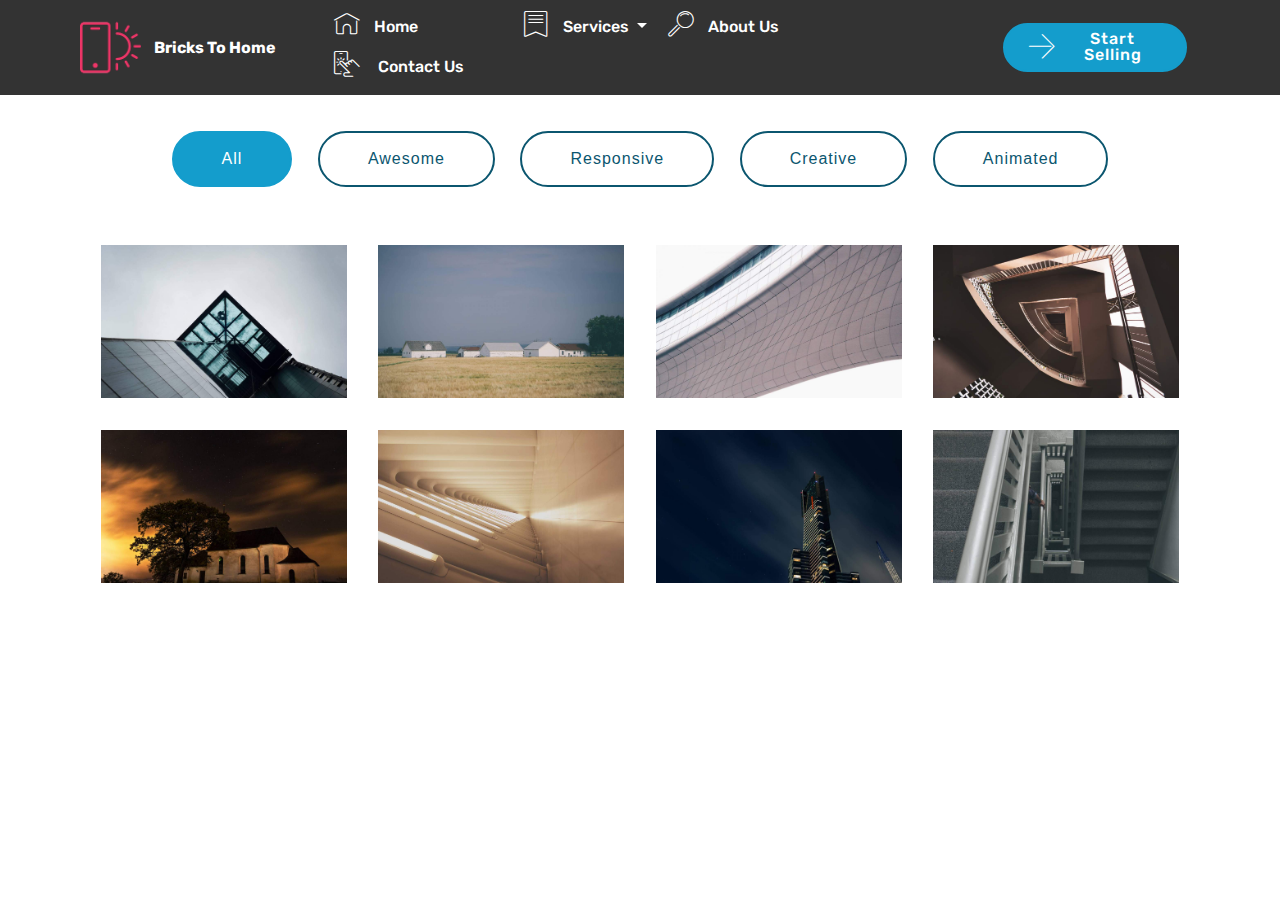
<file: page1.html>
<!DOCTYPE html>
<html>
<head>
  <!-- Site made with Mobirise Website Builder v4.3.0, https://mobirise.com -->
  <meta charset="UTF-8">
  <meta http-equiv="X-UA-Compatible" content="IE=edge">
  <meta name="generator" content="Mobirise v4.3.0, mobirise.com">
  <meta name="viewport" content="width=device-width, initial-scale=1">
  <link rel="shortcut icon" href="assets/images/logo2.png" type="image/x-icon">
  <meta name="description" content="Web Page Generator Description">
  <title>Page 1</title>
  <link rel="stylesheet" href="assets/web/assets/mobirise-icons/mobirise-icons.css">
  <link rel="stylesheet" href="assets/tether/tether.min.css">
  <link rel="stylesheet" href="assets/bootstrap/css/bootstrap.min.css">
  <link rel="stylesheet" href="assets/bootstrap/css/bootstrap-grid.min.css">
  <link rel="stylesheet" href="assets/bootstrap/css/bootstrap-reboot.min.css">
  <link rel="stylesheet" href="assets/dropdown/css/style.css">
  <link rel="stylesheet" href="assets/theme/css/style.css">
  <link rel="stylesheet" href="assets/mobirise-gallery/style.css">
  <link rel="stylesheet" href="assets/mobirise/css/mbr-additional.css" type="text/css">
  
  
  
</head>
<body>
<section class="menu cid-qwfOKdVhq0" once="menu" id="menu1-1a" data-rv-view="939">

    

    <nav class="navbar navbar-expand beta-menu navbar-dropdown align-items-center navbar-fixed-top navbar-toggleable-sm">
        <button class="navbar-toggler navbar-toggler-right" type="button" data-toggle="collapse" data-target="#navbarSupportedContent" aria-controls="navbarSupportedContent" aria-expanded="false" aria-label="Toggle navigation">
            <div class="hamburger">
                <span></span>
                <span></span>
                <span></span>
                <span></span>
            </div>
        </button>
        <div class="menu-logo">
            <div class="navbar-brand">
                <span class="navbar-logo">
                    <a href="https://mobirise.com">
                         <img src="assets/images/logo2.png" alt="Mobirise" media-simple="true" style="height: 3.8rem;">
                    </a>
                </span>
                <span class="navbar-caption-wrap"><a class="navbar-caption text-white display-4" href="https://mobirise.com">Bricks To Home</a></span>
            </div>
        </div>
        <div class="collapse navbar-collapse" id="navbarSupportedContent">
            <ul class="navbar-nav nav-dropdown" data-app-modern-menu="true"><li class="nav-item"><a class="nav-link link text-white display-4" href="index.html#header10-h"><span class="mbri-home mbr-iconfont mbr-iconfont-btn"></span>
                        
                        Home &nbsp; &nbsp; &nbsp; &nbsp; &nbsp; &nbsp; &nbsp; &nbsp; &nbsp; &nbsp;&nbsp;</a></li><li class="nav-item dropdown"><a class="nav-link link text-white dropdown-toggle display-4" href="https://mobirise.com" data-toggle="dropdown-submenu" aria-expanded="false"><span class="mbri-bookmark mbr-iconfont mbr-iconfont-btn"></span>
                        
                        Services
                    </a><div class="dropdown-menu"><a class="text-white dropdown-item display-4" href="page1.html">Sell your domain</a><a class="text-white dropdown-item display-4" href="page1.html" aria-expanded="false">Find your domain</a></div></li>
                <li class="nav-item">
                    <a class="nav-link link text-white display-4" href="index.html#info4-19">
                        <span class="mbri-search mbr-iconfont mbr-iconfont-btn"></span>
                        About Us
                    </a>
                </li><li class="nav-item"><a class="nav-link link text-white display-4" href="index.html#form1-w"><span class="mbri-touch mbr-iconfont mbr-iconfont-btn"></span>
                        &nbsp;Contact Us &nbsp; &nbsp; &nbsp; &nbsp; &nbsp; &nbsp; &nbsp; &nbsp; &nbsp; &nbsp;&nbsp;</a></li></ul>
            <div class="navbar-buttons mbr-section-btn"><a class="btn btn-sm btn-primary display-4" href="page1.html"><span class="mbri-right mbr-iconfont mbr-iconfont-btn"></span>
                    
                    Start Selling</a></div>
        </div>
    </nav>
</section>

<section class="engine"><a href="https://mobirise.co/c">free website maker</a></section><section class="mbr-gallery mbr-slider-carousel cid-qwfSE6C9U3" id="gallery2-1b" data-rv-view="941">

    

    <div class="container">
        <div><!-- Filter --><div class="mbr-gallery-filter container gallery-filter-active"><ul><li class="mbr-gallery-filter-all active"><a class="btn btn-md btn-primary-outline" href="">All</a></li></ul></div><!-- Gallery --><div class="mbr-gallery-row"><div class="mbr-gallery-layout-default"><div><div><div class="mbr-gallery-item mbr-gallery-item--p2" data-video-url="false" data-tags="Awesome"><div href="#lb-gallery2-1b" data-slide-to="0" data-toggle="modal"><img src="assets/images/gallery00.jpg" alt=""><span class="icon-focus"></span></div></div><div class="mbr-gallery-item mbr-gallery-item--p2" data-video-url="false" data-tags="Responsive"><div href="#lb-gallery2-1b" data-slide-to="1" data-toggle="modal"><img src="assets/images/gallery01.jpg" alt=""><span class="icon-focus"></span></div></div><div class="mbr-gallery-item mbr-gallery-item--p2" data-video-url="false" data-tags="Creative"><div href="#lb-gallery2-1b" data-slide-to="2" data-toggle="modal"><img src="assets/images/gallery02.jpg" alt=""><span class="icon-focus"></span></div></div><div class="mbr-gallery-item mbr-gallery-item--p2" data-video-url="false" data-tags="Animated"><div href="#lb-gallery2-1b" data-slide-to="3" data-toggle="modal"><img src="assets/images/gallery03.jpg" alt=""><span class="icon-focus"></span></div></div><div class="mbr-gallery-item mbr-gallery-item--p2" data-video-url="false" data-tags="Awesome"><div href="#lb-gallery2-1b" data-slide-to="4" data-toggle="modal"><img src="assets/images/gallery04.jpg" alt=""><span class="icon-focus"></span></div></div><div class="mbr-gallery-item mbr-gallery-item--p2" data-video-url="false" data-tags="Awesome"><div href="#lb-gallery2-1b" data-slide-to="5" data-toggle="modal"><img src="assets/images/gallery05.jpg" alt=""><span class="icon-focus"></span></div></div><div class="mbr-gallery-item mbr-gallery-item--p2" data-video-url="false" data-tags="Responsive"><div href="#lb-gallery2-1b" data-slide-to="6" data-toggle="modal"><img src="assets/images/gallery06.jpg" alt=""><span class="icon-focus"></span></div></div><div class="mbr-gallery-item mbr-gallery-item--p2" data-video-url="false" data-tags="Animated"><div href="#lb-gallery2-1b" data-slide-to="7" data-toggle="modal"><img src="assets/images/gallery07.jpg" alt=""><span class="icon-focus"></span></div></div></div></div><div class="clearfix"></div></div></div><!-- Lightbox --><div data-app-prevent-settings="" class="mbr-slider modal fade carousel slide" tabindex="-1" data-keyboard="true" data-interval="false" id="lb-gallery2-1b"><div class="modal-dialog"><div class="modal-content"><div class="modal-body"><div class="carousel-inner"><div class="carousel-item active"><img src="assets/images/gallery00.jpg" alt=""></div><div class="carousel-item"><img src="assets/images/gallery01.jpg" alt=""></div><div class="carousel-item"><img src="assets/images/gallery02.jpg" alt=""></div><div class="carousel-item"><img src="assets/images/gallery03.jpg" alt=""></div><div class="carousel-item"><img src="assets/images/gallery04.jpg" alt=""></div><div class="carousel-item"><img src="assets/images/gallery05.jpg" alt=""></div><div class="carousel-item"><img src="assets/images/gallery06.jpg" alt=""></div><div class="carousel-item"><img src="assets/images/gallery07.jpg" alt=""></div></div><a class="carousel-control carousel-control-prev" role="button" data-slide="prev" href="#lb-gallery2-1b"><span class="mbri-left mbr-iconfont" aria-hidden="true"></span><span class="sr-only">Previous</span></a><a class="carousel-control carousel-control-next" role="button" data-slide="next" href="#lb-gallery2-1b"><span class="mbri-right mbr-iconfont" aria-hidden="true"></span><span class="sr-only">Next</span></a><a class="close" href="#" role="button" data-dismiss="modal"><span class="sr-only">Close</span></a></div></div></div></div></div>
    </div>

</section>


  <script src="assets/web/assets/jquery/jquery.min.js"></script>
  <script src="assets/popper/popper.min.js"></script>
  <script src="assets/tether/tether.min.js"></script>
  <script src="assets/bootstrap/js/bootstrap.min.js"></script>
  <script src="assets/smooth-scroll/smooth-scroll.js"></script>
  <script src="assets/dropdown/js/script.min.js"></script>
  <script src="assets/touch-swipe/jquery.touch-swipe.min.js"></script>
  <script src="assets/jquery-mb-vimeo_player/jquery.mb.vimeo_player.js"></script>
  <script src="assets/bootstrap-carousel-swipe/bootstrap-carousel-swipe.js"></script>
  <script src="assets/masonry/masonry.pkgd.min.js"></script>
  <script src="assets/imagesloaded/imagesloaded.pkgd.min.js"></script>
  <script src="assets/theme/js/script.js"></script>
  <script src="assets/mobirise-gallery/player.min.js"></script>
  <script src="assets/mobirise-gallery/script.js"></script>
  <script src="assets/mobirise-slider-video/script.js"></script>
  
  
</body>
</html>
</file>
<file: assets/web/assets/mobirise-icons/mobirise-icons.css>
@font-face {
  font-family: 'MobiriseIcons';
  src:  url('mobirise-icons.eot?spat4u');
  src:  url('mobirise-icons.eot?spat4u#iefix') format('embedded-opentype'),
    url('mobirise-icons.ttf?spat4u') format('truetype'),
    url('mobirise-icons.woff?spat4u') format('woff'),
    url('mobirise-icons.svg?spat4u#MobiriseIcons') format('svg');
  font-weight: normal;
  font-style: normal;
}

[class^="mbri-"], [class*=" mbri-"] {
  /* use !important to prevent issues with browser extensions that change fonts */
  font-family: MobiriseIcons !important;
  speak: none;
  font-style: normal;
  font-weight: normal;
  font-variant: normal;
  text-transform: none;
  line-height: 1;

  /* Better Font Rendering =========== */
  -webkit-font-smoothing: antialiased;
  -moz-osx-font-smoothing: grayscale;
}

.mbri-add-submenu:before {
  content: "\e900";
}
.mbri-alert:before {
  content: "\e901";
}
.mbri-align-center:before {
  content: "\e902";
}
.mbri-align-justify:before {
  content: "\e903";
}
.mbri-align-left:before {
  content: "\e904";
}
.mbri-align-right:before {
  content: "\e905";
}
.mbri-android:before {
  content: "\e906";
}
.mbri-apple:before {
  content: "\e907";
}
.mbri-arrow-down:before {
  content: "\e908";
}
.mbri-arrow-next:before {
  content: "\e909";
}
.mbri-arrow-prev:before {
  content: "\e90a";
}
.mbri-arrow-up:before {
  content: "\e90b";
}
.mbri-bold:before {
  content: "\e90c";
}
.mbri-bookmark:before {
  content: "\e90d";
}
.mbri-bootstrap:before {
  content: "\e90e";
}
.mbri-briefcase:before {
  content: "\e90f";
}
.mbri-browse:before {
  content: "\e910";
}
.mbri-bulleted-list:before {
  content: "\e911";
}
.mbri-calendar:before {
  content: "\e912";
}
.mbri-camera:before {
  content: "\e913";
}
.mbri-cart-add:before {
  content: "\e914";
}
.mbri-cart-full:before {
  content: "\e915";
}
.mbri-cash:before {
  content: "\e916";
}
.mbri-change-style:before {
  content: "\e917";
}
.mbri-chat:before {
  content: "\e918";
}
.mbri-clock:before {
  content: "\e919";
}
.mbri-close:before {
  content: "\e91a";
}
.mbri-cloud:before {
  content: "\e91b";
}
.mbri-code:before {
  content: "\e91c";
}
.mbri-contact-form:before {
  content: "\e91d";
}
.mbri-credit-card:before {
  content: "\e91e";
}
.mbri-cursor-click:before {
  content: "\e91f";
}
.mbri-cust-feedback:before {
  content: "\e920";
}
.mbri-database:before {
  content: "\e921";
}
.mbri-delivery:before {
  content: "\e922";
}
.mbri-desktop:before {
  content: "\e923";
}
.mbri-devices:before {
  content: "\e924";
}
.mbri-down:before {
  content: "\e925";
}
.mbri-download:before {
  content: "\e989";
}
.mbri-drag-n-drop:before {
  content: "\e927";
}
.mbri-drag-n-drop2:before {
  content: "\e928";
}
.mbri-edit:before {
  content: "\e929";
}
.mbri-edit2:before {
  content: "\e92a";
}
.mbri-error:before {
  content: "\e92b";
}
.mbri-extension:before {
  content: "\e92c";
}
.mbri-features:before {
  content: "\e92d";
}
.mbri-file:before {
  content: "\e92e";
}
.mbri-flag:before {
  content: "\e92f";
}
.mbri-folder:before {
  content: "\e930";
}
.mbri-gift:before {
  content: "\e931";
}
.mbri-github:before {
  content: "\e932";
}
.mbri-globe:before {
  content: "\e933";
}
.mbri-globe-2:before {
  content: "\e934";
}
.mbri-growing-chart:before {
  content: "\e935";
}
.mbri-hearth:before {
  content: "\e936";
}
.mbri-help:before {
  content: "\e937";
}
.mbri-home:before {
  content: "\e938";
}
.mbri-hot-cup:before {
  content: "\e939";
}
.mbri-idea:before {
  content: "\e93a";
}
.mbri-image-gallery:before {
  content: "\e93b";
}
.mbri-image-slider:before {
  content: "\e93c";
}
.mbri-info:before {
  content: "\e93d";
}
.mbri-italic:before {
  content: "\e93e";
}
.mbri-key:before {
  content: "\e93f";
}
.mbri-laptop:before {
  content: "\e940";
}
.mbri-layers:before {
  content: "\e941";
}
.mbri-left-right:before {
  content: "\e942";
}
.mbri-left:before {
  content: "\e943";
}
.mbri-letter:before {
  content: "\e944";
}
.mbri-like:before {
  content: "\e945";
}
.mbri-link:before {
  content: "\e946";
}
.mbri-lock:before {
  content: "\e947";
}
.mbri-login:before {
  content: "\e948";
}
.mbri-logout:before {
  content: "\e949";
}
.mbri-magic-stick:before {
  content: "\e94a";
}
.mbri-map-pin:before {
  content: "\e94b";
}
.mbri-menu:before {
  content: "\e94c";
}
.mbri-mobile:before {
  content: "\e94d";
}
.mbri-mobile2:before {
  content: "\e94e";
}
.mbri-mobirise:before {
  content: "\e94f";
}
.mbri-more-horizontal:before {
  content: "\e950";
}
.mbri-more-vertical:before {
  content: "\e951";
}
.mbri-music:before {
  content: "\e952";
}
.mbri-new-file:before {
  content: "\e953";
}
.mbri-numbered-list:before {
  content: "\e954";
}
.mbri-opened-folder:before {
  content: "\e955";
}
.mbri-pages:before {
  content: "\e956";
}
.mbri-paper-plane:before {
  content: "\e957";
}
.mbri-paperclip:before {
  content: "\e958";
}
.mbri-photo:before {
  content: "\e959";
}
.mbri-photos:before {
  content: "\e95a";
}
.mbri-pin:before {
  content: "\e95b";
}
.mbri-play:before {
  content: "\e95c";
}
.mbri-plus:before {
  content: "\e95d";
}
.mbri-preview:before {
  content: "\e95e";
}
.mbri-print:before {
  content: "\e95f";
}
.mbri-protect:before {
  content: "\e960";
}
.mbri-question:before {
  content: "\e961";
}
.mbri-quote-left:before {
  content: "\e962";
}
.mbri-quote-right:before {
  content: "\e963";
}
.mbri-refresh:before {
  content: "\e964";
}
.mbri-responsive:before {
  content: "\e965";
}
.mbri-right:before {
  content: "\e966";
}
.mbri-rocket:before {
  content: "\e967";
}
.mbri-sad-face:before {
  content: "\e968";
}
.mbri-sale:before {
  content: "\e969";
}
.mbri-save:before {
  content: "\e96a";
}
.mbri-search:before {
  content: "\e96b";
}
.mbri-setting:before {
  content: "\e96c";
}
.mbri-setting2:before {
  content: "\e96d";
}
.mbri-setting3:before {
  content: "\e96e";
}
.mbri-share:before {
  content: "\e96f";
}
.mbri-shopping-bag:before {
  content: "\e970";
}
.mbri-shopping-basket:before {
  content: "\e971";
}
.mbri-shopping-cart:before {
  content: "\e972";
}
.mbri-sites:before {
  content: "\e973";
}
.mbri-smile-face:before {
  content: "\e974";
}
.mbri-speed:before {
  content: "\e975";
}
.mbri-star:before {
  content: "\e976";
}
.mbri-success:before {
  content: "\e977";
}
.mbri-sun:before {
  content: "\e978";
}
.mbri-sun2:before {
  content: "\e979";
}
.mbri-tablet:before {
  content: "\e97a";
}
.mbri-tablet-vertical:before {
  content: "\e97b";
}
.mbri-target:before {
  content: "\e97c";
}
.mbri-timer:before {
  content: "\e97d";
}
.mbri-to-ftp:before {
  content: "\e97e";
}
.mbri-to-local-drive:before {
  content: "\e97f";
}
.mbri-touch-swipe:before {
  content: "\e980";
}
.mbri-touch:before {
  content: "\e981";
}
.mbri-trash:before {
  content: "\e982";
}
.mbri-underline:before {
  content: "\e983";
}
.mbri-unlink:before {
  content: "\e984";
}
.mbri-unlock:before {
  content: "\e985";
}
.mbri-up-down:before {
  content: "\e986";
}
.mbri-up:before {
  content: "\e987";
}
.mbri-update:before {
  content: "\e988";
}
.mbri-upload:before {
 content: "\e926"; 
}
.mbri-user:before {
  content: "\e98a";
}
.mbri-user2:before {
  content: "\e98b";
}
.mbri-users:before {
  content: "\e98c";
}
.mbri-video:before {
  content: "\e98d";
}
.mbri-video-play:before {
  content: "\e98e";
}
.mbri-watch:before {
  content: "\e98f";
}
.mbri-website-theme:before {
  content: "\e990";
}
.mbri-wifi:before {
  content: "\e991";
}
.mbri-windows:before {
  content: "\e992";
}
.mbri-zoom-out:before {
  content: "\e993";
}
.mbri-redo:before {
  content: "\e994";
}
.mbri-undo:before {
  content: "\e995";
}
</file>
<file: assets/dropdown/css/style.css>
.navbar-dropdown {
  left: 0;
  padding: 0;
  position: absolute;
  right: 0;
  top: 0;
  transition: all 0.45s ease;
  z-index: 1030;
  background: #282828; }
  .navbar-dropdown .navbar-logo {
    margin-right: 0.8rem;
    transition: margin 0.3s ease-in-out;
    vertical-align: middle; }
    .navbar-dropdown .navbar-logo img {
      height: 3.125rem;
      transition: all 0.3s ease-in-out; }
    .navbar-dropdown .navbar-logo.mbr-iconfont {
      font-size: 3.125rem;
      line-height: 3.125rem; }
  .navbar-dropdown .navbar-caption {
    font-weight: 700;
    white-space: normal;
    vertical-align: -4px;
    line-height: 3.125rem !important; }
    .navbar-dropdown .navbar-caption, .navbar-dropdown .navbar-caption:hover {
      color: inherit;
      text-decoration: none; }
  .navbar-dropdown .mbr-iconfont + .navbar-caption {
    vertical-align: -1px; }
  .navbar-dropdown.navbar-fixed-top {
    position: fixed; }
  .navbar-dropdown .navbar-brand span {
    vertical-align: -4px; }
  .navbar-dropdown.bg-color.transparent {
    background: none; }
  .navbar-dropdown.navbar-short .navbar-brand {
    padding: 0.625rem 0; }
    .navbar-dropdown.navbar-short .navbar-brand span {
      vertical-align: -1px; }
  .navbar-dropdown.navbar-short .navbar-caption {
    line-height: 2.375rem !important;
    vertical-align: -2px; }
  .navbar-dropdown.navbar-short .navbar-logo {
    margin-right: 0.5rem; }
    .navbar-dropdown.navbar-short .navbar-logo img {
      height: 2.375rem; }
    .navbar-dropdown.navbar-short .navbar-logo.mbr-iconfont {
      font-size: 2.375rem;
      line-height: 2.375rem; }
  .navbar-dropdown.navbar-short .mbr-table-cell {
    height: 3.625rem; }
  .navbar-dropdown .navbar-close {
    left: 0.6875rem;
    position: fixed;
    top: 0.75rem;
    z-index: 1000; }
  .navbar-dropdown .hamburger-icon {
    content: "";
    display: inline-block;
    vertical-align: middle;
    width: 16px;
    -webkit-box-shadow: 0 -6px 0 1px #282828,0 0 0 1px #282828,0 6px 0 1px #282828;
    -moz-box-shadow: 0 -6px 0 1px #282828,0 0 0 1px #282828,0 6px 0 1px #282828;
    box-shadow: 0 -6px 0 1px #282828,0 0 0 1px #282828,0 6px 0 1px #282828; }

.dropdown-menu .dropdown-toggle[data-toggle="dropdown-submenu"]::after {
  border-bottom: 0.35em solid transparent;
  border-left: 0.35em solid;
  border-right: 0;
  border-top: 0.35em solid transparent;
  margin-left: 0.3rem; }

.dropdown-menu .dropdown-item:focus {
  outline: 0; }

.nav-dropdown {
  font-size: 0.75rem;
  font-weight: 500;
  height: auto !important; }
  .nav-dropdown .nav-btn {
    padding-left: 1rem; }
  .nav-dropdown .link {
    margin: .667em 1.667em;
    font-weight: 500;
    padding: 0;
    transition: color .2s ease-in-out; }
    .nav-dropdown .link.dropdown-toggle {
      margin-right: 2.583em; }
      .nav-dropdown .link.dropdown-toggle::after {
        margin-left: .25rem;
        border-top: 0.35em solid;
        border-right: 0.35em solid transparent;
        border-left: 0.35em solid transparent;
        border-bottom: 0; }
      .nav-dropdown .link.dropdown-toggle[aria-expanded="true"] {
        margin: 0;
        padding: 0.667em 3.263em  0.667em 1.667em; }
  .nav-dropdown .link::after,
  .nav-dropdown .dropdown-item::after {
    color: inherit; }
  .nav-dropdown .btn {
    font-size: 0.75rem;
    font-weight: 700;
    letter-spacing: 0;
    margin-bottom: 0;
    padding-left: 1.25rem;
    padding-right: 1.25rem; }
  .nav-dropdown .dropdown-menu {
    border-radius: 0;
    border: 0;
    left: 0;
    margin: 0;
    padding-bottom: 1.25rem;
    padding-top: 1.25rem;
    position: relative; }
  .nav-dropdown .dropdown-submenu {
    margin-left: 0.125rem;
    top: 0; }
  .nav-dropdown .dropdown-item {
    font-weight: 500;
    line-height: 2;
    padding: 0.3846em 4.615em 0.3846em 1.5385em;
    position: relative;
    transition: color .2s ease-in-out, background-color .2s ease-in-out; }
    .nav-dropdown .dropdown-item::after {
      margin-top: -0.3077em;
      position: absolute;
      right: 1.1538em;
      top: 50%; }
    .nav-dropdown .dropdown-item:focus, .nav-dropdown .dropdown-item:hover {
      background: none; }

@media (max-width: 767px) {
  .nav-dropdown.navbar-toggleable-sm {
    bottom: 0;
    display: none;
    left: 0;
    overflow-x: hidden;
    position: fixed;
    top: 0;
    transform: translateX(-100%);
    -ms-transform: translateX(-100%);
    -webkit-transform: translateX(-100%);
    width: 18.75rem;
    z-index: 999; } }
.nav-dropdown.navbar-toggleable-xl {
  bottom: 0;
  display: none;
  left: 0;
  overflow-x: hidden;
  position: fixed;
  top: 0;
  transform: translateX(-100%);
  -ms-transform: translateX(-100%);
  -webkit-transform: translateX(-100%);
  width: 18.75rem;
  z-index: 999; }

.nav-dropdown-sm {
  display: block !important;
  overflow-x: hidden;
  overflow: auto;
  padding-top: 3.875rem; }
  .nav-dropdown-sm::after {
    content: "";
    display: block;
    height: 3rem;
    width: 100%; }
  .nav-dropdown-sm.collapse.in ~ .navbar-close {
    display: block !important; }
  .nav-dropdown-sm.collapsing, .nav-dropdown-sm.collapse.in {
    transform: translateX(0);
    -ms-transform: translateX(0);
    -webkit-transform: translateX(0);
    transition: all 0.25s ease-out;
    -webkit-transition: all 0.25s ease-out;
    background: #282828; }
  .nav-dropdown-sm.collapsing[aria-expanded="false"] {
    transform: translateX(-100%);
    -ms-transform: translateX(-100%);
    -webkit-transform: translateX(-100%); }
  .nav-dropdown-sm .nav-item {
    display: block;
    margin-left: 0 !important;
    padding-left: 0; }
  .nav-dropdown-sm .link,
  .nav-dropdown-sm .dropdown-item {
    border-top: 1px dotted rgba(255, 255, 255, 0.1);
    font-size: 0.8125rem;
    line-height: 1.6;
    margin: 0 !important;
    padding: 0.875rem 2.4rem 0.875rem 1.5625rem !important;
    position: relative;
    white-space: normal; }
    .nav-dropdown-sm .link:focus, .nav-dropdown-sm .link:hover,
    .nav-dropdown-sm .dropdown-item:focus,
    .nav-dropdown-sm .dropdown-item:hover {
      background: rgba(0, 0, 0, 0.2) !important;
      color: #c0a375; }
  .nav-dropdown-sm .nav-btn {
    position: relative;
    padding: 1.5625rem 1.5625rem 0 1.5625rem; }
    .nav-dropdown-sm .nav-btn::before {
      border-top: 1px dotted rgba(255, 255, 255, 0.1);
      content: "";
      left: 0;
      position: absolute;
      top: 0;
      width: 100%; }
    .nav-dropdown-sm .nav-btn + .nav-btn {
      padding-top: 0.625rem; }
      .nav-dropdown-sm .nav-btn + .nav-btn::before {
        display: none; }
  .nav-dropdown-sm .btn {
    padding: 0.625rem 0; }
  .nav-dropdown-sm .dropdown-toggle[data-toggle="dropdown-submenu"]::after {
    margin-left: .25rem;
    border-top: 0.35em solid;
    border-right: 0.35em solid transparent;
    border-left: 0.35em solid transparent;
    border-bottom: 0; }
  .nav-dropdown-sm .dropdown-toggle[data-toggle="dropdown-submenu"][aria-expanded="true"]::after {
    border-top: 0;
    border-right: 0.35em solid transparent;
    border-left: 0.35em solid transparent;
    border-bottom: 0.35em solid; }
  .nav-dropdown-sm .dropdown-menu {
    margin: 0;
    padding: 0;
    position: relative;
    top: 0;
    left: 0;
    width: 100%;
    border: 0;
    float: none;
    border-radius: 0;
    background: none; }
  .nav-dropdown-sm .dropdown-submenu {
    left: 100%;
    margin-left: 0.125rem;
    margin-top: -1.25rem;
    top: 0; }

.navbar-toggleable-sm .nav-dropdown .dropdown-menu {
  position: absolute; }

.navbar-toggleable-sm .nav-dropdown .dropdown-submenu {
  left: 100%;
  margin-left: 0.125rem;
  margin-top: -1.25rem;
  top: 0; }

.navbar-toggleable-sm.opened .nav-dropdown .dropdown-menu {
  position: relative; }

.navbar-toggleable-sm.opened .nav-dropdown .dropdown-submenu {
  left: 0;
  margin-left: 00rem;
  margin-top: 0rem;
  top: 0; }

.is-builder .nav-dropdown.collapsing {
  transition: none !important; }

/*# sourceMappingURL=style.css.map */
</file>
<file: assets/theme/css/style.css>
/*!
 * Mobirise v4 theme (https://mobirise.com/)
 * Copyright 2017 Mobirise
 */
section {
  background-color: #eeeeee; }

section,
.container,
.container-fluid {
  position: relative;
  word-wrap: break-word; }

a.mbr-iconfont:hover {
  text-decoration: none; }

.article .lead p, .article .lead ul, .article .lead ol, .article .lead pre, .article .lead blockquote {
  margin-bottom: 0; }

a {
  font-style: normal;
  font-weight: 400;
  cursor: pointer; }
  a, a:hover {
    text-decoration: none; }

figure {
  margin-bottom: 0; }

body {
  color: #232323; }

h1, h2, h3, h4, h5, h6,
.h1, .h2, .h3, .h4, .h5, .h6,
.display-1, .display-2, .display-3, .display-4 {
  line-height: 1;
  word-break: break-word;
  word-wrap: break-word; }

b, strong {
  font-weight: bold; }

blockquote {
  padding: 10px 0 10px 20px;
  position: relative;
  border-left: 2px solid;
  border-color: #ff3366; }

input:-webkit-autofill, input:-webkit-autofill:hover, input:-webkit-autofill:focus, input:-webkit-autofill:active {
  transition-delay: 9999s;
  transition-property: background-color, color; }

textarea[type="hidden"] {
  display: none; }

body {
  position: relative; }

section {
  background-position: 50% 50%;
  background-repeat: no-repeat;
  background-size: cover; }
  section .mbr-background-video,
  section .mbr-background-video-preview {
    position: absolute;
    bottom: 0;
    left: 0;
    right: 0;
    top: 0; }

.hidden {
  visibility: hidden; }

.mbr-z-index20 {
  z-index: 20; }

/*! Base colors */
.mbr-white {
  color: #ffffff; }

.mbr-black {
  color: #000000; }

.mbr-bg-white {
  background-color: #ffffff; }

.mbr-bg-black {
  background-color: #000000; }

/*! Text-aligns */
.align-left {
  text-align: left; }

.align-center {
  text-align: center; }

.align-right {
  text-align: right; }

@media (max-width: 767px) {
  .align-left, .align-center, .align-right, .mbr-section-btn, .mbr-section-title {
    text-align: center; } }
/*! Font-weight  */
.mbr-light {
  font-weight: 300; }

.mbr-regular {
  font-weight: 400; }

.mbr-semibold {
  font-weight: 500; }

.mbr-bold {
  font-weight: 700; }

/*! Media  */
.media-size-item {
  -webkit-flex: 1 1 auto;
  -moz-flex: 1 1 auto;
  -ms-flex: 1 1 auto;
  -o-flex: 1 1 auto;
  flex: 1 1 auto; }

.media-content {
  -webkit-flex-basis: 100%;
  flex-basis: 100%; }

.media-container-row {
  display: -ms-flexbox;
  display: -webkit-flex;
  display: flex;
  -webkit-flex-direction: row;
  -ms-flex-direction: row;
  flex-direction: row;
  -webkit-flex-wrap: wrap;
  -ms-flex-wrap: wrap;
  flex-wrap: wrap;
  -webkit-justify-content: center;
  -ms-flex-pack: center;
  justify-content: center;
  -webkit-align-content: center;
  -ms-flex-line-pack: center;
  align-content: center;
  -webkit-align-items: start;
  -ms-flex-align: start;
  align-items: start; }
  .media-container-row .media-size-item {
    width: 400px; }

.media-container-column {
  display: -ms-flexbox;
  display: -webkit-flex;
  display: flex;
  -webkit-flex-direction: column;
  -ms-flex-direction: column;
  flex-direction: column;
  -webkit-flex-wrap: wrap;
  -ms-flex-wrap: wrap;
  flex-wrap: wrap;
  -webkit-justify-content: center;
  -ms-flex-pack: center;
  justify-content: center;
  -webkit-align-content: center;
  -ms-flex-line-pack: center;
  align-content: center;
  -webkit-align-items: stretch;
  -ms-flex-align: stretch;
  align-items: stretch; }
  .media-container-column > * {
    width: 100%; }

@media (min-width: 992px) {
  .media-container-row {
    -webkit-flex-wrap: nowrap;
    -ms-flex-wrap: nowrap;
    flex-wrap: nowrap; } }
figure {
  overflow: hidden; }

figure[mbr-media-size] {
  transition: width 0.1s; }

.mbr-figure img, .mbr-figure iframe {
  display: block;
  width: 100%; }

.card {
  background-color: transparent;
  border: none; }

.card-img {
  text-align: center;
  flex-shrink: 0; }

.media {
  max-width: 100%;
  margin: 0 auto; }

.mbr-figure {
  -ms-flex-item-align: center;
  -ms-grid-row-align: center;
  -webkit-align-self: center;
  align-self: center; }

.media-container > div {
  max-width: 100%; }

.mbr-figure img, .card-img img {
  width: 100%; }

@media (max-width: 991px) {
  .media-size-item {
    width: auto !important; }

  .media {
    width: auto; }

  .mbr-figure {
    width: 100% !important; } }
/*! Buttons */
.mbr-section-btn {
  margin-left: -.25rem;
  margin-right: -.25rem;
  font-size: 0; }

nav .mbr-section-btn {
  margin-left: 0rem;
  margin-right: 0rem; }

/*! Btn icon margin */
.btn .mbr-iconfont, .btn.btn-sm .mbr-iconfont {
  cursor: pointer;
  margin-right: 0.5rem; }

.btn.btn-md .mbr-iconfont, .btn.btn-md .mbr-iconfont {
  margin-right: 0.8rem; }

.mbr-regular {
  font-weight: 400; }

.mbr-semibold {
  font-weight: 500; }

.mbr-bold {
  font-weight: 700; }

[type="submit"] {
  -webkit-appearance: none; }

/*! Full-screen */
.mbr-fullscreen .mbr-overlay {
  min-height: 100vh; }

.mbr-fullscreen {
  display: flex;
  display: -webkit-flex;
  display: -moz-flex;
  display: -ms-flex;
  display: -o-flex;
  align-items: center;
  -webkit-align-items: center;
  min-height: 100vh;
  padding-top: 3rem;
  padding-bottom: 3rem; }

/*! Map */
.map {
  height: 25rem;
  position: relative; }
  .map iframe {
    width: 100%;
    height: 100%; }

/* Form */
.form-asterisk {
  font-family: initial;
  position: absolute;
  top: -2px;
  font-weight: normal; }

/*! Scroll to top arrow */
.mbr-arrow-up {
  bottom: 25px;
  right: 90px;
  position: fixed;
  text-align: right;
  z-index: 5000;
  color: #ffffff;
  font-size: 32px;
  transform: rotate(180deg);
  -webkit-transform: rotate(180deg); }

.mbr-arrow-up a {
  background: rgba(0, 0, 0, 0.2);
  border-radius: 3px;
  color: #fff;
  display: inline-block;
  height: 60px;
  width: 60px;
  outline-style: none !important;
  position: relative;
  text-decoration: none;
  transition: all .3s ease-in-out;
  cursor: pointer;
  text-align: center; }
  .mbr-arrow-up a:hover {
    background-color: rgba(0, 0, 0, 0.4); }
  .mbr-arrow-up a i {
    line-height: 60px; }

.mbr-arrow-up-icon {
  display: block;
  color: #fff; }

.mbr-arrow-up-icon::before {
  content: "\203a";
  display: inline-block;
  font-family: serif;
  font-size: 32px;
  line-height: 1;
  font-style: normal;
  position: relative;
  top: 6px;
  left: -4px;
  -webkit-transform: rotate(-90deg);
  transform: rotate(-90deg); }

/*! Arrow Down */
.mbr-arrow {
  position: absolute;
  bottom: 45px;
  left: 50%;
  width: 60px;
  height: 60px;
  cursor: pointer;
  background-color: rgba(80, 80, 80, 0.5);
  border-radius: 50%;
  -webkit-transform: translateX(-50%);
  transform: translateX(-50%); }
  .mbr-arrow > a {
    display: inline-block;
    text-decoration: none;
    outline-style: none;
    -webkit-animation: arrowdown 1.7s ease-in-out infinite;
    animation: arrowdown 1.7s ease-in-out infinite; }
    .mbr-arrow > a > i {
      position: absolute;
      top: -2px;
      left: 15px;
      font-size: 2rem; }

@keyframes arrowdown {
  0% {
    transform: translateY(0px);
    -webkit-transform: translateY(0px); }
  50% {
    transform: translateY(-5px);
    -webkit-transform: translateY(-5px); }
  100% {
    transform: translateY(0px);
    -webkit-transform: translateY(0px); } }
@-webkit-keyframes arrowdown {
  0% {
    transform: translateY(0px);
    -webkit-transform: translateY(0px); }
  50% {
    transform: translateY(-5px);
    -webkit-transform: translateY(-5px); }
  100% {
    transform: translateY(0px);
    -webkit-transform: translateY(0px); } }
@media (max-width: 500px) {
  .mbr-arrow-up {
    left: 50%;
    right: auto;
    transform: translateX(-50%) rotate(180deg);
    -webkit-transform: translateX(-50%) rotate(180deg); } }
/*Gradients animation*/
@keyframes gradient-animation {
  from {
    background-position: 0% 100%;
    animation-timing-function: ease-in-out; }
  to {
    background-position: 100% 0%;
    animation-timing-function: ease-in-out; } }
@-webkit-keyframes gradient-animation {
  from {
    background-position: 0% 100%;
    animation-timing-function: ease-in-out; }
  to {
    background-position: 100% 0%;
    animation-timing-function: ease-in-out; } }
.bg-gradient {
  background-size: 200% 200%;
  animation: gradient-animation 5s infinite alternate;
  -webkit-animation: gradient-animation 5s infinite alternate; }

.menu .navbar-brand {
  display: -webkit-flex; }
  .menu .navbar-brand span {
    display: flex;
    display: -webkit-flex; }
  .menu .navbar-brand .navbar-caption-wrap {
    display: -webkit-flex; }
  .menu .navbar-brand .navbar-logo img {
    display: -webkit-flex; }
@media (min-width: 768px) and (max-width: 991px) {
  .menu .navbar-toggleable-sm .navbar-nav {
    display: -webkit-box;
    display: -webkit-flex;
    display: -ms-flexbox; } }
@media (min-width: 992px) {
  .menu .navbar-nav.nav-dropdown {
    display: -webkit-flex; }
  .menu .navbar-toggleable-sm .navbar-collapse {
    display: -webkit-flex !important; } }

/*# sourceMappingURL=style.css.map */
.engine {
	position: absolute;
	text-indent: -2400px;
	text-align: center;
	padding: 0;
	top: 0;
	left: -2400px;
}
</file>
<file: assets/mobirise-gallery/style.css>
/*-------

   Gallery

-------*/
.mbr-gallery .mbr-gallery-item {
  position: relative;
  display: inline-block;
  width: 25%;
  cursor: pointer; }

@media (max-width: 768px) {
  .mbr-gallery .mbr-gallery-item {
    width: 50%; } }
@media (max-width: 400px) {
  .mbr-gallery .mbr-gallery-item {
    width: 100%; } }
.mbr-gallery .icon-focus,
.mbr-gallery .icon-video {
  position: absolute;
  top: calc(50% - 32px);
  left: calc(50% - 24px);
  font-family: 'MobiriseIcons' !important;
  font-size: 3rem !important;
  color: #fff;
  opacity: 0;
  transition: .2s opacity ease-in-out;
  z-index: 5; }

.mbr-gallery .icon-focus::before {
  content: '\e96b'; }

.mbr-gallery .icon-video::before {
  content: '\e95c'; }

.mbr-gallery .mbr-gallery-item > div:hover .icon-focus,
.mbr-gallery .mbr-gallery-item > div:hover .icon-video {
  opacity: 1; }

.mbr-gallery .mbr-gallery-item img {
  width: 100%;
  opacity: 1;
  -webkit-transition: .2s opacity ease-in-out;
  transition: .2s opacity ease-in-out; }

.mbr-gallery .mbr-gallery-item > div:hover img {
  opacity: 1; }

.mbr-gallery .mbr-gallery-item > div {
  background: #fff;
  display: block;
  outline: none;
  position: relative; }

.mbr-gallery .mbr-gallery-item .icon {
  -webkit-transform: translateX(-50%) translateY(-50%);
  -webkit-transition: .2s opacity ease-in-out;
  color: #000;
  font-size: 30px;
  height: 69px;
  left: 50%;
  opacity: 0;
  position: absolute;
  top: 50%;
  transform: translateX(-50%) translateY(-50%);
  transition: .2s opacity ease-in-out;
  width: 69px; }

.mbr-gallery .mbr-gallery-item .icon::after,
.mbr-gallery .mbr-gallery-item .icon::before {
  content: '';
  display: block;
  position: absolute;
  height: 69px;
  width: 1px;
  margin-left: 34.5px;
  background-color: #fff; }

.mbr-gallery .mbr-gallery-item .icon::after {
  width: 69px;
  height: 1px;
  margin-left: 0;
  margin-top: 34.5px; }

.mbr-gallery .mbr-gallery-item > div:hover .icon {
  opacity: 1; }

.mbr-gallery .mbr-gallery-item > div:hover::before {
  opacity: .9; }

.mbr-gallery .mbr-gallery-item > div:hover .mbr-gallery-title {
  background: transparent !important; }

/* remove spacing */
.mbr-gallery .mbr-gallery-row.no-gutter {
  margin: 0; }

.mbr-gallery .mbr-gallery-row.no-gutter .mbr-gallery-item {
  padding: 0; }

/* container */
.mbr-gallery .container.mbr-gallery-layout-default {
  padding: 93px 0; }

/* fix horizontal scrollbar */
.mbr-gallery .mbr-gallery-layout-article,
.mbr-gallery .mbr-gallery-layout-default {
  overflow: hidden; }

/* lightbox */
.mbr-gallery .modal {
  position: fixed;
  overflow: hidden;
  padding-right: 0 !important; }

.mbr-gallery .modal-content {
  border-radius: 0;
  border: none;
  background: transparent; }

.mbr-gallery .modal-body {
  padding: 0; }

.mbr-gallery .modal-body img {
  width: 100%; }

.mbr-gallery .modal .close {
  position: fixed;
  background: #1b1b1b;
  opacity: .5;
  font-size: 35px;
  font-weight: 300;
  width: 70px;
  height: 70px;
  border-radius: 50%;
  color: #fff;
  top: 2.5rem;
  right: 2.5rem;
  line-height: 70px;
  border: none;
  text-align: center;
  text-shadow: none;
  z-index: 5;
  -webkit-transition: opacity .3s ease;
  -moz-transition: opacity .3s ease;
  -o-transition: opacity .3s ease;
  transition: opacity .3s ease;
  font-family: 'MobiriseIcons'; }
  .mbr-gallery .modal .close::before {
    content: '\e91a'; }

.mbr-gallery .modal .close:hover {
  opacity: 1;
  background: #000;
  color: #fff; }

.mbr-gallery .modal-dialog {
  max-width: 100% !important; }

.mbr-gallery .modal.in .modal-dialog {
  margin: 0 auto; }

/* modal back color opacity */
.modal-backdrop.in {
  opacity: .8;
  filter: alpha(opacity=80); }

@media (max-width: 768px) {
  .mbr-gallery .carousel-control,
  .mbr-gallery .carousel-indicators,
  .mbr-gallery .modal .close {
    position: fixed; } }
/* fix fade in effect */
.mbr-gallery .modal.fade .modal-dialog {
  -webkit-transition: margin-top .3s ease-out;
  -moz-transition: margin-top .3s ease-out;
  -o-transition: margin-top .3s ease-out;
  transition: margin-top .3s ease-out; }

.mbr-gallery .modal.fade .modal-dialog,
.mbr-gallery .modal.in .modal-dialog {
  -webkit-transform: none;
  -ms-transform: none;
  -o-transform: none;
  transform: none; }

/*-------

   Slider

-------*/
.mbr-slider .carousel-inner > .active,
.mbr-slider .carousel-inner > .next,
.mbr-slider .carousel-inner > .prev {
  display: table; }

.mbr-slider .carousel-control {
  position: absolute;
  width: 70px;
  height: 70px;
  top: 50%;
  margin-top: -35px;
  line-height: 70px;
  border-radius: 50%;
  font-size: 35px;
  border: 0;
  opacity: .5;
  text-shadow: none;
  z-index: 5;
  color: #fff;
  -webkit-transition: all .2s ease-in-out 0s;
  -o-transition: all .2s ease-in-out 0s;
  transition: all .2s ease-in-out 0s; }

.mbr-gallery .mbr-slider .carousel-control {
  position: fixed; }

@media (max-width: 991px) {
  .mbr-gallery .mbr-slider .carousel-control {
    bottom: 2.5rem;
    margin-top: 0;
    top: auto;
    z-index: 17; } }
.mbr-gallery .mbr-slider .carousel-inner > .active {
  display: block; }

.mbr-slider .carousel-control.left {
  left: 0;
  margin-left: 2.5rem; }

.mbr-slider .carousel-control.right {
  right: 0;
  margin-right: 2.5rem; }

.mbr-slider .carousel-control .icon-next,
.mbr-slider .carousel-control .icon-prev {
  margin-top: -18px;
  font-size: 40px;
  line-height: 27px; }

.mbr-slider .carousel-control:hover {
  background: #1b1b1b;
  color: #fff;
  opacity: 1; }

.mbr-slider .carousel-indicators {
  position: absolute;
  bottom: 0;
  margin-bottom: 1.5rem !important; }

@media (max-width: 543px) {
  .mbr-slider .carousel-indicators {
    display: none; } }
.carousel-indicators .active,
.carousel-indicators li {
  width: 15px;
  height: 15px;
  margin: 3px;
  background: #1b1b1b;
  border: 0;
  opacity: .5; }

.carousel-indicators .active {
  border: 4px solid #1b1b1b;
  background: #fff; }

.carousel-indicators li {
  max-width: 15px;
  max-height: 15px;
  margin: 3px;
  background: #1b1b1b;
  border: 0;
  border-radius: 50%;
  opacity: .5; }

.carousel-indicators li.active {
  border: 4px solid #1b1b1b;
  background: #fff; }

.container .carousel-indicators {
  margin-bottom: 3px; }

.mbr-gallery .mbr-slider .carousel-indicators {
  position: fixed;
  margin-bottom: 2.5rem !important; }

@media (max-width: 991px) {
  .mbr-gallery .mbr-slider .carousel-indicators {
    margin-bottom: 3.625rem !important;
    padding-left: 2.5rem;
    padding-right: 2.5rem; } }
.mbr-slider .carousel-indicators .active,
.mbr-slider .carousel-indicators li {
  width: 20px;
  height: 20px;
  margin: 3px;
  background: #1b1b1b;
  border: 0;
  opacity: .5; }

.mbr-slider .carousel-indicators .active {
  border: 4px solid #1b1b1b;
  background: #fff; }

@media (max-width: 767px) {
  .mbr-slider .carousel-control {
    top: auto;
    bottom: 20px; }

  .mbr-slider > .container .carousel-control {
    margin-bottom: 0; } }
/* boxed slider */
.mbr-slider > .boxed-slider {
  position: relative;
  padding: 93px 0; }

.mbr-slider > .boxed-slider > div {
  position: relative; }

.mbr-slider > .container img {
  width: 100%; }

.mbr-slider > .container img + .row {
  position: absolute;
  top: 50%;
  left: 0;
  right: 0;
  -webkit-transform: translateY(-50%);
  -moz-transform: translateY(-50%);
  transform: translateY(-50%);
  z-index: 2; }

.mbr-slider .mbr-section {
  padding: 0;
  background-attachment: scroll; }

.mbr-slider .mbr-table-cell {
  padding: 0; }

.mbr-slider > .container .carousel-indicators {
  margin-bottom: 3px; }

/* article slider */
.mbr-slider > .article-slider .mbr-section,
.mbr-slider > .article-slider .mbr-section .mbr-table-cell {
  padding-top: 0;
  padding-bottom: 0; }

.modal-backdrop.show {
  opacity: .7; }

.video-container .mbr-background-video iframe {
  width: 100%;
  height: 100%; }

.mbr-gallery-item__hided {
  position: absolute !important;
  left: 0 !important;
  width: 0 !important;
  height: 0;
  padding: 0 !important; }

.mbr-gallery-item__hided img {
  display: none !important; }

.mbr-gallery-item__hided span {
  display: none !important; }

.mbr-gallery-filter {
  padding-top: 30px;
  padding-bottom: 30px;
  text-align: center; }
  .mbr-gallery-filter li {
    display: inline-block;
    padding: 5px 0;
    transition: all .3s ease-out; }
    .mbr-gallery-filter li .btn {
      cursor: pointer; }
  .mbr-gallery-filter.gallery-filter__bg li {
    color: #fff; }
  .mbr-gallery-filter.gallery-filter__bg .active {
    color: #000;
    background-color: #fff; }
  .mbr-gallery-filter ul {
    display: inline-block;
    width: 100%;
    padding-left: 0;
    margin-bottom: 0;
    list-style: none; }

.mbr-gallery-item > div {
  position: relative; }

.mbr-gallery-item--p1 {
  padding: 0.5rem; }

.mbr-gallery-item--p2 {
  padding: 1rem; }

.mbr-gallery-item--p3 {
  padding: 1.5rem; }

.mbr-gallery-item--p4 {
  padding: 2rem; }

.mbr-gallery-item--p5 {
  padding: 2.5rem; }

.mbr-gallery-item--p6 {
  padding: 3rem; }

.mbr-gallery .mbr-gallery-item--p4 {
  width: 33.333%; }

.mbr-gallery .mbr-gallery-item--p6, .mbr-gallery .mbr-gallery-item--p5 {
  width: 50%; }

@media (max-width: 992px) {
  .mbr-gallery-item--p1 {
    padding: 0.5rem; }

  .mbr-gallery-item--p2 {
    padding: 0.8rem; }

  .mbr-gallery-item--p3 {
    padding: 1rem; }

  .mbr-gallery-item--p4 {
    padding: 1.5rem; }

  .mbr-gallery-item--p5 {
    padding: 1.8rem; }

  .mbr-gallery-item--p6 {
    padding: 2rem; }

  .mbr-gallery .mbr-gallery-item--p2,
  .mbr-gallery .mbr-gallery-item--p3 {
    width: 50%; }

  .mbr-gallery .mbr-gallery-item--p6,
  .mbr-gallery .mbr-gallery-item--p5,
  .mbr-gallery .mbr-gallery-item--p4 {
    width: 100%; } }
@media (max-width: 400px) {
  .mbr-gallery .mbr-gallery-item--p3,
  .mbr-gallery .mbr-gallery-item--p2,
  .mbr-gallery .mbr-gallery-item--p1 {
    width: 100%; } }

/*# sourceMappingURL=style.css.map */
</file>
<file: assets/mobirise/css/mbr-additional.css>
@import url(https://fonts.googleapis.com/css?family=Rubik:300,300i,400,400i,500,500i,700,700i,900,900i);





body {
  font-style: normal;
  line-height: 1.5;
}
.mbr-section-title {
  font-style: normal;
  line-height: 1.2;
}
.mbr-section-subtitle {
  line-height: 1.3;
}
.mbr-text {
  font-style: normal;
  line-height: 1.6;
}
.display-1 {
  font-family: 'Rubik', sans-serif;
  font-size: 4.25rem;
}
.display-1 > .mbr-iconfont {
  font-size: 6.8rem;
}
.display-2 {
  font-family: 'Rubik', sans-serif;
  font-size: 3rem;
}
.display-2 > .mbr-iconfont {
  font-size: 4.8rem;
}
.display-4 {
  font-family: 'Rubik', sans-serif;
  font-size: 1rem;
}
.display-4 > .mbr-iconfont {
  font-size: 1.6rem;
}
.display-5 {
  font-family: 'Rubik', sans-serif;
  font-size: 1.5rem;
}
.display-5 > .mbr-iconfont {
  font-size: 2.4rem;
}
.display-7 {
  font-family: 'Rubik', sans-serif;
  font-size: 1rem;
}
.display-7 > .mbr-iconfont {
  font-size: 1.6rem;
}
/* ---- Fluid typography for mobile devices ---- */
/* 1.4 - font scale ratio ( bootstrap == 1.42857 ) */
/* 100vw - current viewport width */
/* (48 - 20)  48 == 48rem == 768px, 20 == 20rem == 320px(minimal supported viewport) */
/* 0.65 - min scale variable, may vary */
@media (max-width: 768px) {
  .display-1 {
    font-size: 3.4rem;
    font-size: calc( 2.1374999999999997rem + (4.25 - 2.1374999999999997) * ((100vw - 20rem) / (48 - 20)));
    line-height: calc( 1.4 * (2.1374999999999997rem + (4.25 - 2.1374999999999997) * ((100vw - 20rem) / (48 - 20))));
  }
  .display-2 {
    font-size: 2.4rem;
    font-size: calc( 1.7rem + (3 - 1.7) * ((100vw - 20rem) / (48 - 20)));
    line-height: calc( 1.4 * (1.7rem + (3 - 1.7) * ((100vw - 20rem) / (48 - 20))));
  }
  .display-4 {
    font-size: 0.8rem;
    font-size: calc( 1rem + (1 - 1) * ((100vw - 20rem) / (48 - 20)));
    line-height: calc( 1.4 * (1rem + (1 - 1) * ((100vw - 20rem) / (48 - 20))));
  }
  .display-5 {
    font-size: 1.2rem;
    font-size: calc( 1.175rem + (1.5 - 1.175) * ((100vw - 20rem) / (48 - 20)));
    line-height: calc( 1.4 * (1.175rem + (1.5 - 1.175) * ((100vw - 20rem) / (48 - 20))));
  }
}
/* Buttons */
.btn {
  font-weight: 500;
  border-width: 2px;
  font-style: normal;
  letter-spacing: 1px;
  margin: .4rem .8rem;
  white-space: normal;
  -webkit-transition: all 0.3s ease-in-out;
  -moz-transition: all 0.3s ease-in-out;
  transition: all 0.3s ease-in-out;
  padding: 1rem 3rem;
  border-radius: 3px;
  display: inline-flex;
  align-items: center;
  justify-content: center;
  word-break: break-word;
}
.btn-sm {
  font-weight: 500;
  letter-spacing: 1px;
  -webkit-transition: all 0.3s ease-in-out;
  -moz-transition: all 0.3s ease-in-out;
  transition: all 0.3s ease-in-out;
  padding: 0.6rem 1.5rem;
  border-radius: 3px;
}
.btn-md {
  font-weight: 500;
  letter-spacing: 1px;
  margin: .4rem .8rem !important;
  -webkit-transition: all 0.3s ease-in-out;
  -moz-transition: all 0.3s ease-in-out;
  transition: all 0.3s ease-in-out;
  padding: 1rem 3rem;
  border-radius: 3px;
}
.btn-lg {
  font-weight: 500;
  letter-spacing: 1px;
  margin: .4rem .8rem !important;
  -webkit-transition: all 0.3s ease-in-out;
  -moz-transition: all 0.3s ease-in-out;
  transition: all 0.3s ease-in-out;
  padding: 1.2rem 3.2rem;
  border-radius: 3px;
}
.bg-primary {
  background-color: #149dcc !important;
}
.bg-success {
  background-color: #f7ed4a !important;
}
.bg-info {
  background-color: #82786e !important;
}
.bg-warning {
  background-color: #879a9f !important;
}
.bg-danger {
  background-color: #b1a374 !important;
}
.btn-primary,
.btn-primary:active,
.btn-primary.active {
  background-color: #149dcc;
  border-color: #149dcc;
  color: #ffffff;
}
.btn-primary:hover,
.btn-primary:focus,
.btn-primary.focus {
  color: #ffffff;
  background-color: #0d6786;
  border-color: #0d6786;
}
.btn-primary.disabled,
.btn-primary:disabled {
  color: #ffffff !important;
  background-color: #0d6786 !important;
  border-color: #0d6786 !important;
}
.btn-secondary,
.btn-secondary:active,
.btn-secondary.active {
  background-color: #ff3366;
  border-color: #ff3366;
  color: #ffffff;
}
.btn-secondary:hover,
.btn-secondary:focus,
.btn-secondary.focus {
  color: #ffffff;
  background-color: #e50039;
  border-color: #e50039;
}
.btn-secondary.disabled,
.btn-secondary:disabled {
  color: #ffffff !important;
  background-color: #e50039 !important;
  border-color: #e50039 !important;
}
.btn-info,
.btn-info:active,
.btn-info.active {
  background-color: #82786e;
  border-color: #82786e;
  color: #ffffff;
}
.btn-info:hover,
.btn-info:focus,
.btn-info.focus {
  color: #ffffff;
  background-color: #59524b;
  border-color: #59524b;
}
.btn-info.disabled,
.btn-info:disabled {
  color: #ffffff !important;
  background-color: #59524b !important;
  border-color: #59524b !important;
}
.btn-success,
.btn-success:active,
.btn-success.active {
  background-color: #f7ed4a;
  border-color: #f7ed4a;
  color: #ffffff;
}
.btn-success:hover,
.btn-success:focus,
.btn-success.focus {
  color: #ffffff;
  background-color: #eadd0a;
  border-color: #eadd0a;
}
.btn-success.disabled,
.btn-success:disabled {
  color: #ffffff !important;
  background-color: #eadd0a !important;
  border-color: #eadd0a !important;
}
.btn-warning,
.btn-warning:active,
.btn-warning.active {
  background-color: #879a9f;
  border-color: #879a9f;
  color: #ffffff;
}
.btn-warning:hover,
.btn-warning:focus,
.btn-warning.focus {
  color: #ffffff;
  background-color: #617479;
  border-color: #617479;
}
.btn-warning.disabled,
.btn-warning:disabled {
  color: #ffffff !important;
  background-color: #617479 !important;
  border-color: #617479 !important;
}
.btn-danger,
.btn-danger:active,
.btn-danger.active {
  background-color: #b1a374;
  border-color: #b1a374;
  color: #ffffff;
}
.btn-danger:hover,
.btn-danger:focus,
.btn-danger.focus {
  color: #ffffff;
  background-color: #8b7d4e;
  border-color: #8b7d4e;
}
.btn-danger.disabled,
.btn-danger:disabled {
  color: #ffffff !important;
  background-color: #8b7d4e !important;
  border-color: #8b7d4e !important;
}
.btn-white {
  color: #333333 !important;
}
.btn-white,
.btn-white:active,
.btn-white.active {
  background-color: #ffffff;
  border-color: #ffffff;
  color: #ffffff;
}
.btn-white:hover,
.btn-white:focus,
.btn-white.focus {
  color: #ffffff;
  background-color: #d4d4d4;
  border-color: #d4d4d4;
}
.btn-white.disabled,
.btn-white:disabled {
  color: #ffffff !important;
  background-color: #d4d4d4 !important;
  border-color: #d4d4d4 !important;
}
.btn-black,
.btn-black:active,
.btn-black.active {
  background-color: #333333;
  border-color: #333333;
  color: #ffffff;
}
.btn-black:hover,
.btn-black:focus,
.btn-black.focus {
  color: #ffffff;
  background-color: #0d0d0d;
  border-color: #0d0d0d;
}
.btn-black.disabled,
.btn-black:disabled {
  color: #ffffff !important;
  background-color: #0d0d0d !important;
  border-color: #0d0d0d !important;
}
.btn-primary-outline,
.btn-primary-outline:active,
.btn-primary-outline.active {
  background: none;
  border-color: #0b566f;
  color: #0b566f;
}
.btn-primary-outline:hover,
.btn-primary-outline:focus,
.btn-primary-outline.focus {
  color: #ffffff;
  background-color: #149dcc;
  border-color: #149dcc;
}
.btn-primary-outline.disabled,
.btn-primary-outline:disabled {
  color: #ffffff !important;
  background-color: #149dcc !important;
  border-color: #149dcc !important;
}
.btn-secondary-outline,
.btn-secondary-outline:active,
.btn-secondary-outline.active {
  background: none;
  border-color: #cc0033;
  color: #cc0033;
}
.btn-secondary-outline:hover,
.btn-secondary-outline:focus,
.btn-secondary-outline.focus {
  color: #ffffff;
  background-color: #ff3366;
  border-color: #ff3366;
}
.btn-secondary-outline.disabled,
.btn-secondary-outline:disabled {
  color: #ffffff !important;
  background-color: #ff3366 !important;
  border-color: #ff3366 !important;
}
.btn-info-outline,
.btn-info-outline:active,
.btn-info-outline.active {
  background: none;
  border-color: #4b453f;
  color: #4b453f;
}
.btn-info-outline:hover,
.btn-info-outline:focus,
.btn-info-outline.focus {
  color: #ffffff;
  background-color: #82786e;
  border-color: #82786e;
}
.btn-info-outline.disabled,
.btn-info-outline:disabled {
  color: #ffffff !important;
  background-color: #82786e !important;
  border-color: #82786e !important;
}
.btn-success-outline,
.btn-success-outline:active,
.btn-success-outline.active {
  background: none;
  border-color: #d2c609;
  color: #d2c609;
}
.btn-success-outline:hover,
.btn-success-outline:focus,
.btn-success-outline.focus {
  color: #ffffff;
  background-color: #f7ed4a;
  border-color: #f7ed4a;
}
.btn-success-outline.disabled,
.btn-success-outline:disabled {
  color: #ffffff !important;
  background-color: #f7ed4a !important;
  border-color: #f7ed4a !important;
}
.btn-warning-outline,
.btn-warning-outline:active,
.btn-warning-outline.active {
  background: none;
  border-color: #55666b;
  color: #55666b;
}
.btn-warning-outline:hover,
.btn-warning-outline:focus,
.btn-warning-outline.focus {
  color: #ffffff;
  background-color: #879a9f;
  border-color: #879a9f;
}
.btn-warning-outline.disabled,
.btn-warning-outline:disabled {
  color: #ffffff !important;
  background-color: #879a9f !important;
  border-color: #879a9f !important;
}
.btn-danger-outline,
.btn-danger-outline:active,
.btn-danger-outline.active {
  background: none;
  border-color: #7a6e45;
  color: #7a6e45;
}
.btn-danger-outline:hover,
.btn-danger-outline:focus,
.btn-danger-outline.focus {
  color: #ffffff;
  background-color: #b1a374;
  border-color: #b1a374;
}
.btn-danger-outline.disabled,
.btn-danger-outline:disabled {
  color: #ffffff !important;
  background-color: #b1a374 !important;
  border-color: #b1a374 !important;
}
.btn-black-outline,
.btn-black-outline:active,
.btn-black-outline.active {
  background: none;
  border-color: #000000;
  color: #000000;
}
.btn-black-outline:hover,
.btn-black-outline:focus,
.btn-black-outline.focus {
  color: #ffffff;
  background-color: #333333;
  border-color: #333333;
}
.btn-black-outline.disabled,
.btn-black-outline:disabled {
  color: #ffffff !important;
  background-color: #333333 !important;
  border-color: #333333 !important;
}
.btn-white-outline,
.btn-white-outline:active,
.btn-white-outline.active {
  background: none;
  border-color: #ffffff;
  color: #ffffff;
}
.btn-white-outline:hover,
.btn-white-outline:focus,
.btn-white-outline.focus {
  color: #333333;
  background-color: #ffffff;
  border-color: #ffffff;
}
.text-primary {
  color: #149dcc !important;
}
.text-secondary {
  color: #ff3366 !important;
}
.text-success {
  color: #f7ed4a !important;
}
.text-info {
  color: #82786e !important;
}
.text-warning {
  color: #879a9f !important;
}
.text-danger {
  color: #b1a374 !important;
}
.text-white {
  color: #ffffff !important;
}
.text-black {
  color: #000000 !important;
}
a.text-primary:hover,
a.text-primary:focus {
  color: #0b566f !important;
}
a.text-secondary:hover,
a.text-secondary:focus {
  color: #cc0033 !important;
}
a.text-success:hover,
a.text-success:focus {
  color: #d2c609 !important;
}
a.text-info:hover,
a.text-info:focus {
  color: #4b453f !important;
}
a.text-warning:hover,
a.text-warning:focus {
  color: #55666b !important;
}
a.text-danger:hover,
a.text-danger:focus {
  color: #7a6e45 !important;
}
a.text-white:hover,
a.text-white:focus {
  color: #b3b3b3 !important;
}
a.text-black:hover,
a.text-black:focus {
  color: #4d4d4d !important;
}
.alert-success {
  background-color: #70c770;
}
.alert-info {
  background-color: #82786e;
}
.alert-warning {
  background-color: #879a9f;
}
.alert-danger {
  background-color: #b1a374;
}
.mbr-section-btn a.btn:not(.btn-form) {
  border-radius: 100px;
}
.mbr-section-btn a.btn:not(.btn-form):hover {
  box-shadow: 0 10px 40px 0 rgba(0, 0, 0, 0.2);
}
.mbr-gallery-filter li a {
  border-radius: 100px !important;
}
.mbr-gallery-filter li.active .btn {
  background-color: #149dcc;
  border-color: #149dcc;
  color: #ffffff;
}
.mbr-gallery-filter li.active .btn:focus {
  box-shadow: none;
}
.nav-tabs .nav-link {
  border-radius: 100px !important;
}
.btn-form {
  border-radius: 0;
}
.btn-form:hover {
  cursor: pointer;
}
a,
a:hover {
  color: #149dcc;
}
.mbr-plan-header.bg-primary .mbr-plan-subtitle,
.mbr-plan-header.bg-primary .mbr-plan-price-desc {
  color: #b4e6f8;
}
.mbr-plan-header.bg-success .mbr-plan-subtitle,
.mbr-plan-header.bg-success .mbr-plan-price-desc {
  color: #ffffff;
}
.mbr-plan-header.bg-info .mbr-plan-subtitle,
.mbr-plan-header.bg-info .mbr-plan-price-desc {
  color: #beb8b2;
}
.mbr-plan-header.bg-warning .mbr-plan-subtitle,
.mbr-plan-header.bg-warning .mbr-plan-price-desc {
  color: #ced6d8;
}
.mbr-plan-header.bg-danger .mbr-plan-subtitle,
.mbr-plan-header.bg-danger .mbr-plan-price-desc {
  color: #dfd9c6;
}
/* Scroll to top button*/
.scrollToTop_wraper {
  opacity: 0 !important;
}
/* Others*/
.note-check a[data-value=Rubik] {
  font-style: normal;
}
.mbr-arrow a {
  color: #ffffff;
}
.form-control-label {
  position: relative;
  cursor: pointer;
  margin-bottom: .357em;
  padding: 0;
}
.alert {
  color: #ffffff;
  border-radius: 0;
  border: 0;
  font-size: .875rem;
  line-height: 1.5;
  margin-bottom: 1.875rem;
  padding: 1.25rem;
  position: relative;
}
.alert.alert-form::after {
  background-color: inherit;
  bottom: -7px;
  content: "";
  display: block;
  height: 14px;
  left: 50%;
  margin-left: -7px;
  position: absolute;
  transform: rotate(45deg);
  width: 14px;
}
.form-control {
  background-color: #f5f5f5;
  box-shadow: none;
  color: #565656;
  font-family: 'Rubik', sans-serif;
  font-size: 1rem;
  line-height: 1.43;
  min-height: 3.5em;
  padding: 1.07em .5em;
}
.form-control > .mbr-iconfont {
  font-size: 1.6rem;
}
.form-control,
.form-control:focus {
  border: 1px solid #e8e8e8;
}
.form-active .form-control:invalid {
  border-color: red;
}
.mbr-overlay {
  background-color: #000;
  bottom: 0;
  left: 0;
  opacity: .5;
  position: absolute;
  right: 0;
  top: 0;
  z-index: 0;
}
blockquote {
  font-style: italic;
  padding: 10px 0 10px 20px;
  font-size: 1.09rem;
  position: relative;
  border-color: #149dcc;
  border-width: 3px;
}
ul,
ol,
pre,
blockquote {
  margin-bottom: 2.3125rem;
}
pre {
  background: #f4f4f4;
  padding: 10px 24px;
  white-space: pre-wrap;
}
.inactive {
  -webkit-user-select: none;
  -moz-user-select: none;
  -ms-user-select: none;
  user-select: none;
  pointer-events: none;
  -webkit-user-drag: none;
  user-drag: none;
}
.mbr-section__comments .row {
  justify-content: center;
}
/* Forms */
.mbr-form .btn {
  margin: .4rem 0;
}
.mbr-form .input-group-btn a.btn {
  border-radius: 100px !important;
}
.mbr-form .input-group-btn a.btn:hover {
  box-shadow: 0 10px 40px 0 rgba(0, 0, 0, 0.2);
}
.mbr-form .input-group-btn button[type="submit"] {
  border-radius: 100px !important;
  padding: 1rem 3rem;
}
.mbr-form .input-group-btn button[type="submit"]:hover {
  box-shadow: 0 10px 40px 0 rgba(0, 0, 0, 0.2);
}
.form2 .form-control {
  border-top-left-radius: 100px;
  border-bottom-left-radius: 100px;
}
.form2 .input-group-btn a.btn {
  border-top-left-radius: 0 !important;
  border-bottom-left-radius: 0 !important;
}
.form2 .input-group-btn button[type="submit"] {
  border-top-left-radius: 0 !important;
  border-bottom-left-radius: 0 !important;
}
.form3 input[type="email"] {
  border-radius: 100px !important;
}
@media (max-width: 349px) {
  .form2 input[type="email"] {
    border-radius: 100px !important;
  }
  .form2 .input-group-btn a.btn {
    border-radius: 100px !important;
  }
  .form2 .input-group-btn button[type="submit"] {
    border-radius: 100px !important;
  }
}
@media (max-width: 767px) {
  .btn {
    font-size: .75rem !important;
  }
  .btn .mbr-iconfont {
    font-size: 1rem !important;
  }
}
/* Social block */
.btn-social {
  font-size: 20px;
  border-radius: 50%;
  padding: 0;
  width: 44px;
  height: 44px;
  line-height: 44px;
  text-align: center;
  position: relative;
  border: 2px solid #c0a375;
  border-color: #149dcc;
  color: #232323;
  cursor: pointer;
}
.btn-social i {
  top: 0;
  line-height: 44px;
  width: 44px;
}
.btn-social:hover {
  color: #fff;
  background: #149dcc;
}
.btn-social + .btn {
  margin-left: .1rem;
}
/* Footer */
.mbr-footer-content li::before,
.mbr-footer .mbr-contacts li::before {
  background: #149dcc;
}
.mbr-footer-content li a:hover,
.mbr-footer .mbr-contacts li a:hover {
  color: #149dcc;
}
.footer3 input[type="email"],
.footer4 input[type="email"] {
  border-radius: 100px !important;
}
.footer3 .input-group-btn a.btn,
.footer4 .input-group-btn a.btn {
  border-radius: 100px !important;
}
.footer3 .input-group-btn button[type="submit"],
.footer4 .input-group-btn button[type="submit"] {
  border-radius: 100px !important;
}
/* Headers*/
.header13 .form-inline input[type="email"],
.header14 .form-inline input[type="email"] {
  border-radius: 100px;
}
.header13 .form-inline input[type="text"],
.header14 .form-inline input[type="text"] {
  border-radius: 100px;
}
.header13 .form-inline input[type="tel"],
.header14 .form-inline input[type="tel"] {
  border-radius: 100px;
}
.header13 .form-inline a.btn,
.header14 .form-inline a.btn {
  border-radius: 100px;
}
.header13 .form-inline button,
.header14 .form-inline button {
  border-radius: 100px !important;
}
.offset-1 {
  margin-left: 8.33333%;
}
.offset-2 {
  margin-left: 16.66667%;
}
.offset-3 {
  margin-left: 25%;
}
.offset-4 {
  margin-left: 33.33333%;
}
.offset-5 {
  margin-left: 41.66667%;
}
.offset-6 {
  margin-left: 50%;
}
.offset-7 {
  margin-left: 58.33333%;
}
.offset-8 {
  margin-left: 66.66667%;
}
.offset-9 {
  margin-left: 75%;
}
.offset-10 {
  margin-left: 83.33333%;
}
.offset-11 {
  margin-left: 91.66667%;
}
@media (min-width: 576px) {
  .offset-sm-0 {
    margin-left: 0%;
  }
  .offset-sm-1 {
    margin-left: 8.33333%;
  }
  .offset-sm-2 {
    margin-left: 16.66667%;
  }
  .offset-sm-3 {
    margin-left: 25%;
  }
  .offset-sm-4 {
    margin-left: 33.33333%;
  }
  .offset-sm-5 {
    margin-left: 41.66667%;
  }
  .offset-sm-6 {
    margin-left: 50%;
  }
  .offset-sm-7 {
    margin-left: 58.33333%;
  }
  .offset-sm-8 {
    margin-left: 66.66667%;
  }
  .offset-sm-9 {
    margin-left: 75%;
  }
  .offset-sm-10 {
    margin-left: 83.33333%;
  }
  .offset-sm-11 {
    margin-left: 91.66667%;
  }
}
@media (min-width: 768px) {
  .offset-md-0 {
    margin-left: 0%;
  }
  .offset-md-1 {
    margin-left: 8.33333%;
  }
  .offset-md-2 {
    margin-left: 16.66667%;
  }
  .offset-md-3 {
    margin-left: 25%;
  }
  .offset-md-4 {
    margin-left: 33.33333%;
  }
  .offset-md-5 {
    margin-left: 41.66667%;
  }
  .offset-md-6 {
    margin-left: 50%;
  }
  .offset-md-7 {
    margin-left: 58.33333%;
  }
  .offset-md-8 {
    margin-left: 66.66667%;
  }
  .offset-md-9 {
    margin-left: 75%;
  }
  .offset-md-10 {
    margin-left: 83.33333%;
  }
  .offset-md-11 {
    margin-left: 91.66667%;
  }
}
@media (min-width: 992px) {
  .offset-lg-0 {
    margin-left: 0%;
  }
  .offset-lg-1 {
    margin-left: 8.33333%;
  }
  .offset-lg-2 {
    margin-left: 16.66667%;
  }
  .offset-lg-3 {
    margin-left: 25%;
  }
  .offset-lg-4 {
    margin-left: 33.33333%;
  }
  .offset-lg-5 {
    margin-left: 41.66667%;
  }
  .offset-lg-6 {
    margin-left: 50%;
  }
  .offset-lg-7 {
    margin-left: 58.33333%;
  }
  .offset-lg-8 {
    margin-left: 66.66667%;
  }
  .offset-lg-9 {
    margin-left: 75%;
  }
  .offset-lg-10 {
    margin-left: 83.33333%;
  }
  .offset-lg-11 {
    margin-left: 91.66667%;
  }
}
@media (min-width: 1200px) {
  .offset-xl-0 {
    margin-left: 0%;
  }
  .offset-xl-1 {
    margin-left: 8.33333%;
  }
  .offset-xl-2 {
    margin-left: 16.66667%;
  }
  .offset-xl-3 {
    margin-left: 25%;
  }
  .offset-xl-4 {
    margin-left: 33.33333%;
  }
  .offset-xl-5 {
    margin-left: 41.66667%;
  }
  .offset-xl-6 {
    margin-left: 50%;
  }
  .offset-xl-7 {
    margin-left: 58.33333%;
  }
  .offset-xl-8 {
    margin-left: 66.66667%;
  }
  .offset-xl-9 {
    margin-left: 75%;
  }
  .offset-xl-10 {
    margin-left: 83.33333%;
  }
  .offset-xl-11 {
    margin-left: 91.66667%;
  }
}
.navbar-toggler {
  -webkit-align-self: flex-start;
  -ms-flex-item-align: start;
  align-self: flex-start;
  padding: 0.25rem 0.75rem;
  font-size: 1.25rem;
  line-height: 1;
  background: transparent;
  border: 1px solid transparent;
  -webkit-border-radius: 0.25rem;
  border-radius: 0.25rem;
}
.navbar-toggler:focus,
.navbar-toggler:hover {
  text-decoration: none;
}
.navbar-toggler-icon {
  display: inline-block;
  width: 1.5em;
  height: 1.5em;
  vertical-align: middle;
  content: "";
  background: no-repeat center center;
  -webkit-background-size: 100% 100%;
  -o-background-size: 100% 100%;
  background-size: 100% 100%;
}
.navbar-toggler-left {
  position: absolute;
  left: 1rem;
}
.navbar-toggler-right {
  position: absolute;
  right: 1rem;
}
@media (max-width: 575px) {
  .navbar-toggleable .navbar-nav .dropdown-menu {
    position: static;
    float: none;
  }
  .navbar-toggleable > .container {
    padding-right: 0;
    padding-left: 0;
  }
}
@media (min-width: 576px) {
  .navbar-toggleable {
    -webkit-box-orient: horizontal;
    -webkit-box-direction: normal;
    -webkit-flex-direction: row;
    -ms-flex-direction: row;
    flex-direction: row;
    -webkit-flex-wrap: nowrap;
    -ms-flex-wrap: nowrap;
    flex-wrap: nowrap;
    -webkit-box-align: center;
    -webkit-align-items: center;
    -ms-flex-align: center;
    align-items: center;
  }
  .navbar-toggleable .navbar-nav {
    -webkit-box-orient: horizontal;
    -webkit-box-direction: normal;
    -webkit-flex-direction: row;
    -ms-flex-direction: row;
    flex-direction: row;
  }
  .navbar-toggleable .navbar-nav .nav-link {
    padding-right: .5rem;
    padding-left: .5rem;
  }
  .navbar-toggleable > .container {
    display: -webkit-box;
    display: -webkit-flex;
    display: -ms-flexbox;
    display: flex;
    -webkit-flex-wrap: nowrap;
    -ms-flex-wrap: nowrap;
    flex-wrap: nowrap;
    -webkit-box-align: center;
    -webkit-align-items: center;
    -ms-flex-align: center;
    align-items: center;
  }
  .navbar-toggleable .navbar-collapse {
    display: -webkit-box !important;
    display: -webkit-flex !important;
    display: -ms-flexbox !important;
    display: flex !important;
    width: 100%;
  }
  .navbar-toggleable .navbar-toggler {
    display: none;
  }
}
@media (max-width: 767px) {
  .navbar-toggleable-sm .navbar-nav .dropdown-menu {
    position: static;
    float: none;
  }
  .navbar-toggleable-sm > .container {
    padding-right: 0;
    padding-left: 0;
  }
}
@media (min-width: 768px) {
  .navbar-toggleable-sm {
    -webkit-box-orient: horizontal;
    -webkit-box-direction: normal;
    -webkit-flex-direction: row;
    -ms-flex-direction: row;
    flex-direction: row;
    -webkit-flex-wrap: nowrap;
    -ms-flex-wrap: nowrap;
    flex-wrap: nowrap;
    -webkit-box-align: center;
    -webkit-align-items: center;
    -ms-flex-align: center;
    align-items: center;
  }
  .navbar-toggleable-sm .navbar-nav {
    -webkit-box-orient: horizontal;
    -webkit-box-direction: normal;
    -webkit-flex-direction: row;
    -ms-flex-direction: row;
    flex-direction: row;
  }
  .navbar-toggleable-sm .navbar-nav .nav-link {
    padding-right: .5rem;
    padding-left: .5rem;
  }
  .navbar-toggleable-sm > .container {
    display: -webkit-box;
    display: -webkit-flex;
    display: -ms-flexbox;
    display: flex;
    -webkit-flex-wrap: nowrap;
    -ms-flex-wrap: nowrap;
    flex-wrap: nowrap;
    -webkit-box-align: center;
    -webkit-align-items: center;
    -ms-flex-align: center;
    align-items: center;
  }
  .navbar-toggleable-sm .navbar-collapse {
    display: -webkit-box !important;
    display: -webkit-flex !important;
    display: -ms-flexbox !important;
    display: flex !important;
    width: 100%;
  }
  .navbar-toggleable-sm .navbar-toggler {
    display: none;
  }
}
@media (max-width: 991px) {
  .navbar-toggleable-md .navbar-nav .dropdown-menu {
    position: static;
    float: none;
  }
  .navbar-toggleable-md > .container {
    padding-right: 0;
    padding-left: 0;
  }
}
@media (min-width: 992px) {
  .navbar-toggleable-md {
    -webkit-box-orient: horizontal;
    -webkit-box-direction: normal;
    -webkit-flex-direction: row;
    -ms-flex-direction: row;
    flex-direction: row;
    -webkit-flex-wrap: nowrap;
    -ms-flex-wrap: nowrap;
    flex-wrap: nowrap;
    -webkit-box-align: center;
    -webkit-align-items: center;
    -ms-flex-align: center;
    align-items: center;
  }
  .navbar-toggleable-md .navbar-nav {
    -webkit-box-orient: horizontal;
    -webkit-box-direction: normal;
    -webkit-flex-direction: row;
    -ms-flex-direction: row;
    flex-direction: row;
  }
  .navbar-toggleable-md .navbar-nav .nav-link {
    padding-right: .5rem;
    padding-left: .5rem;
  }
  .navbar-toggleable-md > .container {
    display: -webkit-box;
    display: -webkit-flex;
    display: -ms-flexbox;
    display: flex;
    -webkit-flex-wrap: nowrap;
    -ms-flex-wrap: nowrap;
    flex-wrap: nowrap;
    -webkit-box-align: center;
    -webkit-align-items: center;
    -ms-flex-align: center;
    align-items: center;
  }
  .navbar-toggleable-md .navbar-collapse {
    display: -webkit-box !important;
    display: -webkit-flex !important;
    display: -ms-flexbox !important;
    display: flex !important;
    width: 100%;
  }
  .navbar-toggleable-md .navbar-toggler {
    display: none;
  }
}
@media (max-width: 1199px) {
  .navbar-toggleable-lg .navbar-nav .dropdown-menu {
    position: static;
    float: none;
  }
  .navbar-toggleable-lg > .container {
    padding-right: 0;
    padding-left: 0;
  }
}
@media (min-width: 1200px) {
  .navbar-toggleable-lg {
    -webkit-box-orient: horizontal;
    -webkit-box-direction: normal;
    -webkit-flex-direction: row;
    -ms-flex-direction: row;
    flex-direction: row;
    -webkit-flex-wrap: nowrap;
    -ms-flex-wrap: nowrap;
    flex-wrap: nowrap;
    -webkit-box-align: center;
    -webkit-align-items: center;
    -ms-flex-align: center;
    align-items: center;
  }
  .navbar-toggleable-lg .navbar-nav {
    -webkit-box-orient: horizontal;
    -webkit-box-direction: normal;
    -webkit-flex-direction: row;
    -ms-flex-direction: row;
    flex-direction: row;
  }
  .navbar-toggleable-lg .navbar-nav .nav-link {
    padding-right: .5rem;
    padding-left: .5rem;
  }
  .navbar-toggleable-lg > .container {
    display: -webkit-box;
    display: -webkit-flex;
    display: -ms-flexbox;
    display: flex;
    -webkit-flex-wrap: nowrap;
    -ms-flex-wrap: nowrap;
    flex-wrap: nowrap;
    -webkit-box-align: center;
    -webkit-align-items: center;
    -ms-flex-align: center;
    align-items: center;
  }
  .navbar-toggleable-lg .navbar-collapse {
    display: -webkit-box !important;
    display: -webkit-flex !important;
    display: -ms-flexbox !important;
    display: flex !important;
    width: 100%;
  }
  .navbar-toggleable-lg .navbar-toggler {
    display: none;
  }
}
.navbar-toggleable-xl {
  -webkit-box-orient: horizontal;
  -webkit-box-direction: normal;
  -webkit-flex-direction: row;
  -ms-flex-direction: row;
  flex-direction: row;
  -webkit-flex-wrap: nowrap;
  -ms-flex-wrap: nowrap;
  flex-wrap: nowrap;
  -webkit-box-align: center;
  -webkit-align-items: center;
  -ms-flex-align: center;
  align-items: center;
}
.navbar-toggleable-xl .navbar-nav .dropdown-menu {
  position: static;
  float: none;
}
.navbar-toggleable-xl > .container {
  padding-right: 0;
  padding-left: 0;
}
.navbar-toggleable-xl .navbar-nav {
  -webkit-box-orient: horizontal;
  -webkit-box-direction: normal;
  -webkit-flex-direction: row;
  -ms-flex-direction: row;
  flex-direction: row;
}
.navbar-toggleable-xl .navbar-nav .nav-link {
  padding-right: .5rem;
  padding-left: .5rem;
}
.navbar-toggleable-xl > .container {
  display: -webkit-box;
  display: -webkit-flex;
  display: -ms-flexbox;
  display: flex;
  -webkit-flex-wrap: nowrap;
  -ms-flex-wrap: nowrap;
  flex-wrap: nowrap;
  -webkit-box-align: center;
  -webkit-align-items: center;
  -ms-flex-align: center;
  align-items: center;
}
.navbar-toggleable-xl .navbar-collapse {
  display: -webkit-box !important;
  display: -webkit-flex !important;
  display: -ms-flexbox !important;
  display: flex !important;
  width: 100%;
}
.navbar-toggleable-xl .navbar-toggler {
  display: none;
}
.card-img {
  width: auto;
}
.menu .navbar.collapsed:not(.beta-menu) {
  flex-direction: column;
}
.carousel-item.active,
.carousel-item-next,
.carousel-item-prev {
  display: -webkit-box;
  display: -webkit-flex;
  display: -ms-flexbox;
  display: flex;
}
.note-air-layout .dropup .dropdown-menu,
.note-air-layout .navbar-fixed-bottom .dropdown .dropdown-menu {
  bottom: initial !important;
}
html,
body {
  height: auto;
  min-height: 100vh;
}
.cid-qwfOKdVhq0 .navbar {
  padding: .5rem 0;
  background: #333333;
  transition: none;
  min-height: 77px;
}
.cid-qwfOKdVhq0 .navbar-dropdown.bg-color.transparent.opened {
  background: #333333;
}
.cid-qwfOKdVhq0 a {
  font-style: normal;
}
.cid-qwfOKdVhq0 .nav-item span {
  padding-right: 0.4em;
  line-height: 0.5em;
  vertical-align: text-bottom;
  position: relative;
  top: -0.2em;
  text-decoration: none;
}
.cid-qwfOKdVhq0 .nav-item a {
  padding: 0.7rem 0 !important;
  margin: 0rem .65rem !important;
}
.cid-qwfOKdVhq0 .btn {
  padding: 0.4rem 1.5rem;
  display: inline-flex;
  align-items: center;
}
.cid-qwfOKdVhq0 .btn .mbr-iconfont {
  font-size: 1.6rem;
}
.cid-qwfOKdVhq0 .menu-logo {
  margin-right: auto;
}
.cid-qwfOKdVhq0 .menu-logo .navbar-brand {
  display: flex;
  margin-left: 5rem;
  padding: 0;
  transition: padding .2s;
  min-height: 3.8rem;
  align-items: center;
}
.cid-qwfOKdVhq0 .menu-logo .navbar-brand .navbar-caption-wrap {
  display: -webkit-flex;
  -webkit-align-items: center;
  align-items: center;
  word-break: break-word;
  min-width: 7rem;
  margin: .3rem 0;
}
.cid-qwfOKdVhq0 .menu-logo .navbar-brand .navbar-caption-wrap .navbar-caption {
  line-height: 1.2rem !important;
  padding-right: 2rem;
}
.cid-qwfOKdVhq0 .menu-logo .navbar-brand .navbar-logo {
  font-size: 4rem;
  transition: font-size 0.25s;
}
.cid-qwfOKdVhq0 .menu-logo .navbar-brand .navbar-logo img {
  display: flex;
}
.cid-qwfOKdVhq0 .menu-logo .navbar-brand .navbar-logo .mbr-iconfont {
  transition: font-size 0.25s;
}
.cid-qwfOKdVhq0 .navbar-toggleable-sm .navbar-collapse {
  justify-content: flex-end;
  -webkit-justify-content: flex-end;
  padding-right: 5rem;
  width: auto;
}
.cid-qwfOKdVhq0 .navbar-toggleable-sm .navbar-collapse .navbar-nav {
  flex-wrap: wrap;
  -webkit-flex-wrap: wrap;
  padding-left: 0;
}
.cid-qwfOKdVhq0 .navbar-toggleable-sm .navbar-collapse .navbar-nav .nav-item {
  -webkit-align-self: center;
  align-self: center;
}
.cid-qwfOKdVhq0 .navbar-toggleable-sm .navbar-collapse .navbar-buttons {
  padding-left: 0;
  padding-bottom: 0;
}
.cid-qwfOKdVhq0 .dropdown .dropdown-menu {
  background: #333333;
  display: none;
  position: absolute;
  min-width: 5rem;
  padding-top: 1.4rem;
  padding-bottom: 1.4rem;
  text-align: left;
}
.cid-qwfOKdVhq0 .dropdown .dropdown-menu .dropdown-item {
  width: auto;
  padding: 0.235em 1.5385em 0.235em 1.5385em !important;
}
.cid-qwfOKdVhq0 .dropdown .dropdown-menu .dropdown-item::after {
  right: 0.5rem;
}
.cid-qwfOKdVhq0 .dropdown .dropdown-menu .dropdown-submenu {
  margin: 0;
}
.cid-qwfOKdVhq0 .dropdown.open > .dropdown-menu {
  display: block;
}
.cid-qwfOKdVhq0 .navbar-toggleable-sm.opened:after {
  position: absolute;
  width: 100vw;
  height: 100vh;
  content: '';
  background-color: rgba(0, 0, 0, 0.1);
  left: 0;
  bottom: 0;
  transform: translateY(100%);
  -webkit-transform: translateY(100%);
  z-index: 1000;
}
.cid-qwfOKdVhq0 .navbar.navbar-short {
  min-height: 60px;
  transition: all .2s;
}
.cid-qwfOKdVhq0 .navbar.navbar-short .navbar-toggler-right {
  top: 20px;
}
.cid-qwfOKdVhq0 .navbar.navbar-short .navbar-logo a {
  font-size: 2.5rem !important;
  line-height: 2.5rem;
  transition: font-size 0.25s;
}
.cid-qwfOKdVhq0 .navbar.navbar-short .navbar-logo a .mbr-iconfont {
  font-size: 2.5rem !important;
}
.cid-qwfOKdVhq0 .navbar.navbar-short .navbar-logo a img {
  height: 3rem !important;
}
.cid-qwfOKdVhq0 .navbar.navbar-short .navbar-brand {
  min-height: 3rem;
}
.cid-qwfOKdVhq0 button.navbar-toggler {
  width: 31px;
  height: 18px;
  cursor: pointer;
  transition: all .2s;
  top: 1.5rem;
  right: 1rem;
}
.cid-qwfOKdVhq0 button.navbar-toggler:focus {
  outline: none;
}
.cid-qwfOKdVhq0 button.navbar-toggler .hamburger span {
  position: absolute;
  right: 0;
  width: 30px;
  height: 2px;
  border-right: 5px;
  background-color: #ffffff;
}
.cid-qwfOKdVhq0 button.navbar-toggler .hamburger span:nth-child(1) {
  top: 0;
  transition: all .2s;
}
.cid-qwfOKdVhq0 button.navbar-toggler .hamburger span:nth-child(2) {
  top: 8px;
  transition: all .15s;
}
.cid-qwfOKdVhq0 button.navbar-toggler .hamburger span:nth-child(3) {
  top: 8px;
  transition: all .15s;
}
.cid-qwfOKdVhq0 button.navbar-toggler .hamburger span:nth-child(4) {
  top: 16px;
  transition: all .2s;
}
.cid-qwfOKdVhq0 nav.opened .hamburger span:nth-child(1) {
  top: 8px;
  width: 0;
  opacity: 0;
  right: 50%;
  transition: all .2s;
}
.cid-qwfOKdVhq0 nav.opened .hamburger span:nth-child(2) {
  -webkit-transform: rotate(45deg);
  transform: rotate(45deg);
  transition: all .25s;
}
.cid-qwfOKdVhq0 nav.opened .hamburger span:nth-child(3) {
  -webkit-transform: rotate(-45deg);
  transform: rotate(-45deg);
  transition: all .25s;
}
.cid-qwfOKdVhq0 nav.opened .hamburger span:nth-child(4) {
  top: 8px;
  width: 0;
  opacity: 0;
  right: 50%;
  transition: all .2s;
}
.cid-qwfOKdVhq0 .collapsed.navbar-expand {
  flex-direction: column;
}
.cid-qwfOKdVhq0 .collapsed .btn {
  display: flex;
}
.cid-qwfOKdVhq0 .collapsed .navbar-collapse {
  display: none !important;
  padding-right: 0 !important;
}
.cid-qwfOKdVhq0 .collapsed .navbar-collapse.collapsing,
.cid-qwfOKdVhq0 .collapsed .navbar-collapse.show {
  display: block !important;
}
.cid-qwfOKdVhq0 .collapsed .navbar-collapse.collapsing .navbar-nav,
.cid-qwfOKdVhq0 .collapsed .navbar-collapse.show .navbar-nav {
  display: block;
  text-align: center;
}
.cid-qwfOKdVhq0 .collapsed .navbar-collapse.collapsing .navbar-nav .nav-item,
.cid-qwfOKdVhq0 .collapsed .navbar-collapse.show .navbar-nav .nav-item {
  clear: both;
}
.cid-qwfOKdVhq0 .collapsed .navbar-collapse.collapsing .navbar-buttons,
.cid-qwfOKdVhq0 .collapsed .navbar-collapse.show .navbar-buttons {
  text-align: center;
}
.cid-qwfOKdVhq0 .collapsed .navbar-collapse.collapsing .navbar-buttons:last-child,
.cid-qwfOKdVhq0 .collapsed .navbar-collapse.show .navbar-buttons:last-child {
  margin-bottom: 1rem;
}
.cid-qwfOKdVhq0 .collapsed button.navbar-toggler {
  display: block;
}
.cid-qwfOKdVhq0 .collapsed .navbar-brand {
  margin-left: 1rem !important;
}
.cid-qwfOKdVhq0 .collapsed .navbar-toggleable-sm {
  flex-direction: column;
  -webkit-flex-direction: column;
}
.cid-qwfOKdVhq0 .collapsed .dropdown .dropdown-menu {
  width: 100%;
  text-align: center;
  position: relative;
  opacity: 0;
  display: block;
  height: 0;
  visibility: hidden;
  padding: 0;
  transition-duration: .5s;
  transition-property: opacity,padding,height;
}
.cid-qwfOKdVhq0 .collapsed .dropdown.open > .dropdown-menu {
  position: relative;
  opacity: 1;
  height: auto;
  padding: 1.4rem 0;
  visibility: visible;
}
.cid-qwfOKdVhq0 .collapsed .dropdown .dropdown-submenu {
  left: 0;
  text-align: center;
  width: 100%;
}
.cid-qwfOKdVhq0 .collapsed .dropdown .dropdown-toggle[data-toggle="dropdown-submenu"]::after {
  margin-top: 0;
  position: inherit;
  right: 0;
  top: 50%;
  display: inline-block;
  width: 0;
  height: 0;
  margin-left: .3em;
  vertical-align: middle;
  content: "";
  border-top: .30em solid;
  border-right: .30em solid transparent;
  border-left: .30em solid transparent;
}
@media (max-width: 991px) {
  .cid-qwfOKdVhq0 .navbar-expand {
    flex-direction: column;
  }
  .cid-qwfOKdVhq0 img {
    height: 3.8rem !important;
  }
  .cid-qwfOKdVhq0 .btn {
    display: flex;
  }
  .cid-qwfOKdVhq0 button.navbar-toggler {
    display: block;
  }
  .cid-qwfOKdVhq0 .navbar-brand {
    margin-left: 1rem !important;
  }
  .cid-qwfOKdVhq0 .navbar-toggleable-sm {
    flex-direction: column;
    -webkit-flex-direction: column;
  }
  .cid-qwfOKdVhq0 .navbar-collapse {
    display: none !important;
    padding-right: 0 !important;
  }
  .cid-qwfOKdVhq0 .navbar-collapse.collapsing,
  .cid-qwfOKdVhq0 .navbar-collapse.show {
    display: block !important;
  }
  .cid-qwfOKdVhq0 .navbar-collapse.collapsing .navbar-nav,
  .cid-qwfOKdVhq0 .navbar-collapse.show .navbar-nav {
    display: block;
    text-align: center;
  }
  .cid-qwfOKdVhq0 .navbar-collapse.collapsing .navbar-nav .nav-item,
  .cid-qwfOKdVhq0 .navbar-collapse.show .navbar-nav .nav-item {
    clear: both;
  }
  .cid-qwfOKdVhq0 .navbar-collapse.collapsing .navbar-buttons,
  .cid-qwfOKdVhq0 .navbar-collapse.show .navbar-buttons {
    text-align: center;
  }
  .cid-qwfOKdVhq0 .navbar-collapse.collapsing .navbar-buttons:last-child,
  .cid-qwfOKdVhq0 .navbar-collapse.show .navbar-buttons:last-child {
    margin-bottom: 1rem;
  }
  .cid-qwfOKdVhq0 .dropdown .dropdown-menu {
    width: 100%;
    text-align: center;
    position: relative;
    opacity: 0;
    display: block;
    height: 0;
    visibility: hidden;
    padding: 0;
    transition-duration: .5s;
    transition-property: opacity,padding,height;
  }
  .cid-qwfOKdVhq0 .dropdown.open > .dropdown-menu {
    position: relative;
    opacity: 1;
    height: auto;
    padding: 1.4rem 0;
    visibility: visible;
  }
  .cid-qwfOKdVhq0 .dropdown .dropdown-submenu {
    left: 0;
    text-align: center;
    width: 100%;
  }
  .cid-qwfOKdVhq0 .dropdown .dropdown-toggle[data-toggle="dropdown-submenu"]::after {
    margin-top: 0;
    position: inherit;
    right: 0;
    top: 50%;
    display: inline-block;
    width: 0;
    height: 0;
    margin-left: .3em;
    vertical-align: middle;
    content: "";
    border-top: .30em solid;
    border-right: .30em solid transparent;
    border-left: .30em solid transparent;
  }
}
@media (min-width: 767px) {
  .cid-qwfOKdVhq0 .menu-logo {
    flex-shrink: 0;
  }
}
.cid-qwfORfurhl {
  background-image: url("../../../assets/images/background2.jpg");
}
.cid-qwfORfurhl .mbr-section-subtitle {
  letter-spacing: .2rem;
}
.cid-qwfPdcPv8l {
  padding-top: 60px;
  padding-bottom: 60px;
  background-color: #ffffff;
}
.cid-qwfPdcPv8l .counter-container {
  color: #767676;
}
.cid-qwfPdcPv8l .counter-container ol {
  margin-bottom: 0;
  counter-reset: myCounter;
}
.cid-qwfPdcPv8l .counter-container ol li {
  margin-bottom: 1rem;
}
.cid-qwfPdcPv8l .counter-container ol li {
  list-style: none;
  padding-left: .5rem;
}
.cid-qwfPdcPv8l .counter-container ol li:before {
  position: absolute;
  left: 0px;
  margin-top: -10px;
  counter-increment: myCounter;
  content: counter(myCounter);
  display: inline-block;
  text-align: center;
  margin: 5px 10px;
  line-height: 40px;
  transition: all .2s;
  color: #ffffff;
  background: #149dcc;
  width: 40px;
  height: 40px;
  border-radius: 50%;
}
.cid-qwfPqFu0A2 {
  padding-top: 90px;
  padding-bottom: 90px;
  background-color: #f9f9f9;
}
.cid-qwfPqFu0A2 .mbr-section-subtitle {
  color: #767676;
  font-weight: 300;
}
.cid-qwfPqFu0A2 .media-container-row {
  word-wrap: break-word;
  word-break: break-word;
  align-items: stretch;
  -webkit-align-items: stretch;
}
.cid-qwfPqFu0A2 .card_cont {
  -o-transition: all .5s;
  -ms-transition: all .5s;
  -moz-transition: all .5s;
  -webkit-transition: all .5s;
  transition: all .5s;
  -o-backface-visibility: hidden;
  -ms-backface-visibility: hidden;
  -moz-backface-visibility: hidden;
  -webkit-backface-visibility: hidden;
  backface-visibility: hidden;
  position: absolute;
  top: 0px;
  left: 0px;
  text-align: center;
  background-color: #eee;
}
.cid-qwfPqFu0A2 .card-front {
  z-index: 2;
  padding: 0;
  width: 100%;
  height: 100%;
  overflow: hidden;
}
.cid-qwfPqFu0A2 .card-front img {
  min-height: 100%;
  min-width: 100%;
  width: auto;
  max-width: 600px;
}
.cid-qwfPqFu0A2 .card_back {
  width: 100%;
  height: 100%;
  padding: 30px 30px;
  color: #ffffff;
  background-color: #55b4d4;
  z-index: 1;
  margin: 0;
  text-align: center;
  overflow: hidden;
  -o-transform: rotateY(-180deg);
  -ms-transform: rotateY(-180deg);
  -moz-transform: rotateY(-180deg);
  -webkit-transform: rotateY(-180deg);
  transform: rotateY(-180deg);
}
.cid-qwfPqFu0A2 .card {
  min-height: 300px;
}
.cid-qwfPqFu0A2 .card:hover .card-front {
  z-index: 1;
  -o-transform: rotateY(180deg);
  -ms-transform: rotateY(180deg);
  -moz-transform: rotateY(180deg);
  -webkit-transform: rotateY(180deg);
  transform: rotateY(180deg);
}
.cid-qwfPqFu0A2 .card:hover .card_back {
  z-index: 2;
  -o-transform: rotateY(0deg);
  -ms-transform: rotateY(0deg);
  -moz-transform: rotateY(0deg);
  -webkit-transform: rotateY(0deg);
  transform: rotateY(0deg);
}
.cid-qwfPqFu0A2 .builderCard .card_back {
  border-bottom-left-radius: 100px;
}
.cid-qwfPqFu0A2 .builderCard .card_cont {
  -o-backface-visibility: hidden;
  -ms-backface-visibility: hidd;
  -moz-backface-visibility: visible;
  -webkit-backface-visibility: visible;
  backface-visibility: visible;
}
.cid-qwfRXDLiMZ {
  padding-top: 90px;
  padding-bottom: 90px;
}
.cid-qwfQ12Sp0i {
  padding-top: 0px;
  padding-bottom: 0px;
  background-color: #f3f4f6;
}
.cid-qwfQ12Sp0i .testimonial-text {
  font-style: italic;
  color: #676767;
  font-weight: 300;
}
.cid-qwfQ12Sp0i .mbr-author-name {
  font-weight: bold;
  color: #232;
}
.cid-qwfQ12Sp0i .mbr-author-desc {
  color: #232;
}
.cid-qwfPvlwXhC {
  padding-top: 90px;
  padding-bottom: 90px;
  background-color: #ffffff;
}
.cid-qwfPvlwXhC h3 {
  text-align: center;
}
.cid-qwfPvlwXhC .mbr-section-subtitle {
  color: #767676;
  font-weight: 300;
}
.cid-qwfPvlwXhC .mbr-content-text {
  color: #767676;
}
.cid-qwfPvlwXhC .panel-item {
  background: #ffffff;
}
.cid-qwfPvlwXhC .card {
  word-wrap: break-word;
}
.cid-qwfPvlwXhC .mbr-iconfont {
  font-size: 80px;
  color: #149dcc;
}
.cid-qwfPFFatSY {
  padding-top: 90px;
  padding-bottom: 90px;
  background-color: #ffffff;
}
.cid-qwfPFFatSY .title {
  margin-bottom: 2rem;
}
.cid-qwfPFFatSY .mbr-section-subtitle {
  color: #767676;
}
.cid-qwfPFFatSY a:not([href]):not([tabindex]) {
  color: #fff;
  border-radius: 3px;
}
.cid-qwfPFFatSY a.btn-white:not([href]):not([tabindex]) {
  color: #333;
}
.cid-qwfPFFatSY .multi-horizontal {
  flex-grow: 1;
  -webkit-flex-grow: 1;
  max-width: 100%;
}
.cid-qwfPFFatSY .input-group-btn {
  display: block;
  text-align: center;
}
.cid-qwfPG2EGul {
  padding-top: 90px;
  padding-bottom: 90px;
  background-color: #ffffff;
}
.cid-qwfPG2EGul .mbr-section-subtitle {
  color: #767676;
}
.cid-qwfPG2EGul .formoid {
  margin: auto;
}
.cid-qwfPG2EGul .form-control {
  padding-left: 1.5rem;
  padding-right: 1.5rem;
}
.cid-qwfPG2EGul a.btn {
  flex: 0 0 auto;
  -webkit-flex: 0 0 auto;
}
.cid-qwfPG2EGul .input-group-btn {
  align-self: center;
  -webkit-align-self: center;
  z-index: 3;
}
.cid-qwfPG2EGul .input-group-btn .btn {
  padding-top: 1rem;
  padding-bottom: 1rem;
  border-top-right-radius: 3px;
  border-bottom-right-radius: 3px;
}
.cid-qwfPG2EGul a:not([href]):not([tabindex]) {
  color: #fff;
}
.cid-qwfPG2EGul a.btn-white:not([href]):not([tabindex]) {
  color: #333;
}
.cid-qwfPG2EGul .mbr-subscribe .input-group-btn {
  display: inline-block;
}
.cid-qwfPG2EGul .mbr-subscribe .input-group-btn button,
.cid-qwfPG2EGul .mbr-subscribe .input-group-btn a {
  margin-top: 0 !important;
  margin-bottom: 0 !important;
}
@media (max-width: 350px) {
  .cid-qwfPG2EGul .mbr-subscribe {
    flex-direction: column;
    -webkit-flex-direction: column;
  }
  .cid-qwfPG2EGul input[type="email"] {
    width: 100%;
    margin-bottom: 2px;
  }
  .cid-qwfPG2EGul .input-group-btn {
    width: 100%;
  }
  .cid-qwfPG2EGul .input-group-btn .btn {
    border-radius: 3px;
  }
}
@media (max-width: 768px) {
  .cid-qwfPG2EGul .input-group-btn a.btn {
    width: 100%;
  }
  .cid-qwfPG2EGul .input-group-btn {
    width: calc(92%);
  }
  .cid-qwfPG2EGul .input-group-btn button[type="submit"] {
    width: 100%;
  }
  .cid-qwfPG2EGul .input-group {
    display: flex;
    flex-direction: column;
    flex-wrap: wrap;
    margin: auto;
    max-width: 300px;
  }
  .cid-qwfPG2EGul .input-group input[type="email"] {
    width: 100%;
    margin-bottom: 3px;
  }
  .cid-qwfPG2EGul .input-group span {
    display: inline;
    padding-left: 0;
    padding-right: 0;
  }
  .cid-qwfPG2EGul .input-group-btn button,
  .cid-qwfPG2EGul .input-group-btn a {
    margin-left: 0 !important;
    margin-right: 0 !important;
  }
}
@media (min-width: 769px) {
  .cid-qwfPG2EGul .mbr-subscribe > * {
    margin: 0 0.5rem;
  }
}
.cid-qwfQgZhnwX {
  padding-top: 60px;
  padding-bottom: 60px;
  background-color: #2e2e2e;
}
@media (max-width: 767px) {
  .cid-qwfQgZhnwX .content {
    text-align: center;
  }
  .cid-qwfQgZhnwX .content > div:not(:last-child) {
    margin-bottom: 2rem;
  }
}
.cid-qwfQgZhnwX .map {
  height: 18.75rem;
}
@media (max-width: 767px) {
  .cid-qwfQgZhnwX .footer-lower .copyright {
    margin-bottom: 1rem;
    text-align: center;
  }
}
.cid-qwfQgZhnwX .footer-lower hr {
  margin: 1rem 0;
  border-color: #fff;
  opacity: .05;
}
.cid-qwfQgZhnwX .footer-lower .social-list {
  padding-left: 0;
  margin-bottom: 0;
  list-style: none;
  display: flex;
  flex-wrap: wrap;
  justify-content: flex-end;
  -webkit-justify-content: flex-end;
}
.cid-qwfQgZhnwX .footer-lower .social-list .mbr-iconfont-social {
  font-size: 1.3rem;
  color: #fff;
}
.cid-qwfQgZhnwX .footer-lower .social-list .soc-item {
  margin: 0 .5rem;
}
.cid-qwfQgZhnwX .footer-lower .social-list a {
  margin: 0;
  opacity: .5;
  -webkit-transition: .2s linear;
  transition: .2s linear;
}
.cid-qwfQgZhnwX .footer-lower .social-list a:hover {
  opacity: 1;
}
@media (max-width: 767px) {
  .cid-qwfQgZhnwX .footer-lower .social-list {
    justify-content: center;
    -webkit-justify-content: center;
  }
}
.cid-qwfQgZhnwX .google-map {
  height: 25rem;
  position: relative;
}
.cid-qwfQgZhnwX .google-map iframe {
  height: 100%;
  width: 100%;
}
.cid-qwfQgZhnwX .google-map [data-state-details] {
  color: #6b6763;
  font-family: Montserrat;
  height: 1.5em;
  margin-top: -0.75em;
  padding-left: 1.25rem;
  padding-right: 1.25rem;
  position: absolute;
  text-align: center;
  top: 50%;
  width: 100%;
}
.cid-qwfQgZhnwX .google-map[data-state] {
  background: #e9e5dc;
}
.cid-qwfQgZhnwX .google-map[data-state="loading"] [data-state-details] {
  display: none;
}
.cid-qwfOKdVhq0 .navbar {
  padding: .5rem 0;
  background: #333333;
  transition: none;
  min-height: 77px;
}
.cid-qwfOKdVhq0 .navbar-dropdown.bg-color.transparent.opened {
  background: #333333;
}
.cid-qwfOKdVhq0 a {
  font-style: normal;
}
.cid-qwfOKdVhq0 .nav-item span {
  padding-right: 0.4em;
  line-height: 0.5em;
  vertical-align: text-bottom;
  position: relative;
  top: -0.2em;
  text-decoration: none;
}
.cid-qwfOKdVhq0 .nav-item a {
  padding: 0.7rem 0 !important;
  margin: 0rem .65rem !important;
}
.cid-qwfOKdVhq0 .btn {
  padding: 0.4rem 1.5rem;
  display: inline-flex;
  align-items: center;
}
.cid-qwfOKdVhq0 .btn .mbr-iconfont {
  font-size: 1.6rem;
}
.cid-qwfOKdVhq0 .menu-logo {
  margin-right: auto;
}
.cid-qwfOKdVhq0 .menu-logo .navbar-brand {
  display: flex;
  margin-left: 5rem;
  padding: 0;
  transition: padding .2s;
  min-height: 3.8rem;
  align-items: center;
}
.cid-qwfOKdVhq0 .menu-logo .navbar-brand .navbar-caption-wrap {
  display: -webkit-flex;
  -webkit-align-items: center;
  align-items: center;
  word-break: break-word;
  min-width: 7rem;
  margin: .3rem 0;
}
.cid-qwfOKdVhq0 .menu-logo .navbar-brand .navbar-caption-wrap .navbar-caption {
  line-height: 1.2rem !important;
  padding-right: 2rem;
}
.cid-qwfOKdVhq0 .menu-logo .navbar-brand .navbar-logo {
  font-size: 4rem;
  transition: font-size 0.25s;
}
.cid-qwfOKdVhq0 .menu-logo .navbar-brand .navbar-logo img {
  display: flex;
}
.cid-qwfOKdVhq0 .menu-logo .navbar-brand .navbar-logo .mbr-iconfont {
  transition: font-size 0.25s;
}
.cid-qwfOKdVhq0 .navbar-toggleable-sm .navbar-collapse {
  justify-content: flex-end;
  -webkit-justify-content: flex-end;
  padding-right: 5rem;
  width: auto;
}
.cid-qwfOKdVhq0 .navbar-toggleable-sm .navbar-collapse .navbar-nav {
  flex-wrap: wrap;
  -webkit-flex-wrap: wrap;
  padding-left: 0;
}
.cid-qwfOKdVhq0 .navbar-toggleable-sm .navbar-collapse .navbar-nav .nav-item {
  -webkit-align-self: center;
  align-self: center;
}
.cid-qwfOKdVhq0 .navbar-toggleable-sm .navbar-collapse .navbar-buttons {
  padding-left: 0;
  padding-bottom: 0;
}
.cid-qwfOKdVhq0 .dropdown .dropdown-menu {
  background: #333333;
  display: none;
  position: absolute;
  min-width: 5rem;
  padding-top: 1.4rem;
  padding-bottom: 1.4rem;
  text-align: left;
}
.cid-qwfOKdVhq0 .dropdown .dropdown-menu .dropdown-item {
  width: auto;
  padding: 0.235em 1.5385em 0.235em 1.5385em !important;
}
.cid-qwfOKdVhq0 .dropdown .dropdown-menu .dropdown-item::after {
  right: 0.5rem;
}
.cid-qwfOKdVhq0 .dropdown .dropdown-menu .dropdown-submenu {
  margin: 0;
}
.cid-qwfOKdVhq0 .dropdown.open > .dropdown-menu {
  display: block;
}
.cid-qwfOKdVhq0 .navbar-toggleable-sm.opened:after {
  position: absolute;
  width: 100vw;
  height: 100vh;
  content: '';
  background-color: rgba(0, 0, 0, 0.1);
  left: 0;
  bottom: 0;
  transform: translateY(100%);
  -webkit-transform: translateY(100%);
  z-index: 1000;
}
.cid-qwfOKdVhq0 .navbar.navbar-short {
  min-height: 60px;
  transition: all .2s;
}
.cid-qwfOKdVhq0 .navbar.navbar-short .navbar-toggler-right {
  top: 20px;
}
.cid-qwfOKdVhq0 .navbar.navbar-short .navbar-logo a {
  font-size: 2.5rem !important;
  line-height: 2.5rem;
  transition: font-size 0.25s;
}
.cid-qwfOKdVhq0 .navbar.navbar-short .navbar-logo a .mbr-iconfont {
  font-size: 2.5rem !important;
}
.cid-qwfOKdVhq0 .navbar.navbar-short .navbar-logo a img {
  height: 3rem !important;
}
.cid-qwfOKdVhq0 .navbar.navbar-short .navbar-brand {
  min-height: 3rem;
}
.cid-qwfOKdVhq0 button.navbar-toggler {
  width: 31px;
  height: 18px;
  cursor: pointer;
  transition: all .2s;
  top: 1.5rem;
  right: 1rem;
}
.cid-qwfOKdVhq0 button.navbar-toggler:focus {
  outline: none;
}
.cid-qwfOKdVhq0 button.navbar-toggler .hamburger span {
  position: absolute;
  right: 0;
  width: 30px;
  height: 2px;
  border-right: 5px;
  background-color: #ffffff;
}
.cid-qwfOKdVhq0 button.navbar-toggler .hamburger span:nth-child(1) {
  top: 0;
  transition: all .2s;
}
.cid-qwfOKdVhq0 button.navbar-toggler .hamburger span:nth-child(2) {
  top: 8px;
  transition: all .15s;
}
.cid-qwfOKdVhq0 button.navbar-toggler .hamburger span:nth-child(3) {
  top: 8px;
  transition: all .15s;
}
.cid-qwfOKdVhq0 button.navbar-toggler .hamburger span:nth-child(4) {
  top: 16px;
  transition: all .2s;
}
.cid-qwfOKdVhq0 nav.opened .hamburger span:nth-child(1) {
  top: 8px;
  width: 0;
  opacity: 0;
  right: 50%;
  transition: all .2s;
}
.cid-qwfOKdVhq0 nav.opened .hamburger span:nth-child(2) {
  -webkit-transform: rotate(45deg);
  transform: rotate(45deg);
  transition: all .25s;
}
.cid-qwfOKdVhq0 nav.opened .hamburger span:nth-child(3) {
  -webkit-transform: rotate(-45deg);
  transform: rotate(-45deg);
  transition: all .25s;
}
.cid-qwfOKdVhq0 nav.opened .hamburger span:nth-child(4) {
  top: 8px;
  width: 0;
  opacity: 0;
  right: 50%;
  transition: all .2s;
}
.cid-qwfOKdVhq0 .collapsed.navbar-expand {
  flex-direction: column;
}
.cid-qwfOKdVhq0 .collapsed .btn {
  display: flex;
}
.cid-qwfOKdVhq0 .collapsed .navbar-collapse {
  display: none !important;
  padding-right: 0 !important;
}
.cid-qwfOKdVhq0 .collapsed .navbar-collapse.collapsing,
.cid-qwfOKdVhq0 .collapsed .navbar-collapse.show {
  display: block !important;
}
.cid-qwfOKdVhq0 .collapsed .navbar-collapse.collapsing .navbar-nav,
.cid-qwfOKdVhq0 .collapsed .navbar-collapse.show .navbar-nav {
  display: block;
  text-align: center;
}
.cid-qwfOKdVhq0 .collapsed .navbar-collapse.collapsing .navbar-nav .nav-item,
.cid-qwfOKdVhq0 .collapsed .navbar-collapse.show .navbar-nav .nav-item {
  clear: both;
}
.cid-qwfOKdVhq0 .collapsed .navbar-collapse.collapsing .navbar-buttons,
.cid-qwfOKdVhq0 .collapsed .navbar-collapse.show .navbar-buttons {
  text-align: center;
}
.cid-qwfOKdVhq0 .collapsed .navbar-collapse.collapsing .navbar-buttons:last-child,
.cid-qwfOKdVhq0 .collapsed .navbar-collapse.show .navbar-buttons:last-child {
  margin-bottom: 1rem;
}
.cid-qwfOKdVhq0 .collapsed button.navbar-toggler {
  display: block;
}
.cid-qwfOKdVhq0 .collapsed .navbar-brand {
  margin-left: 1rem !important;
}
.cid-qwfOKdVhq0 .collapsed .navbar-toggleable-sm {
  flex-direction: column;
  -webkit-flex-direction: column;
}
.cid-qwfOKdVhq0 .collapsed .dropdown .dropdown-menu {
  width: 100%;
  text-align: center;
  position: relative;
  opacity: 0;
  display: block;
  height: 0;
  visibility: hidden;
  padding: 0;
  transition-duration: .5s;
  transition-property: opacity,padding,height;
}
.cid-qwfOKdVhq0 .collapsed .dropdown.open > .dropdown-menu {
  position: relative;
  opacity: 1;
  height: auto;
  padding: 1.4rem 0;
  visibility: visible;
}
.cid-qwfOKdVhq0 .collapsed .dropdown .dropdown-submenu {
  left: 0;
  text-align: center;
  width: 100%;
}
.cid-qwfOKdVhq0 .collapsed .dropdown .dropdown-toggle[data-toggle="dropdown-submenu"]::after {
  margin-top: 0;
  position: inherit;
  right: 0;
  top: 50%;
  display: inline-block;
  width: 0;
  height: 0;
  margin-left: .3em;
  vertical-align: middle;
  content: "";
  border-top: .30em solid;
  border-right: .30em solid transparent;
  border-left: .30em solid transparent;
}
@media (max-width: 991px) {
  .cid-qwfOKdVhq0 .navbar-expand {
    flex-direction: column;
  }
  .cid-qwfOKdVhq0 img {
    height: 3.8rem !important;
  }
  .cid-qwfOKdVhq0 .btn {
    display: flex;
  }
  .cid-qwfOKdVhq0 button.navbar-toggler {
    display: block;
  }
  .cid-qwfOKdVhq0 .navbar-brand {
    margin-left: 1rem !important;
  }
  .cid-qwfOKdVhq0 .navbar-toggleable-sm {
    flex-direction: column;
    -webkit-flex-direction: column;
  }
  .cid-qwfOKdVhq0 .navbar-collapse {
    display: none !important;
    padding-right: 0 !important;
  }
  .cid-qwfOKdVhq0 .navbar-collapse.collapsing,
  .cid-qwfOKdVhq0 .navbar-collapse.show {
    display: block !important;
  }
  .cid-qwfOKdVhq0 .navbar-collapse.collapsing .navbar-nav,
  .cid-qwfOKdVhq0 .navbar-collapse.show .navbar-nav {
    display: block;
    text-align: center;
  }
  .cid-qwfOKdVhq0 .navbar-collapse.collapsing .navbar-nav .nav-item,
  .cid-qwfOKdVhq0 .navbar-collapse.show .navbar-nav .nav-item {
    clear: both;
  }
  .cid-qwfOKdVhq0 .navbar-collapse.collapsing .navbar-buttons,
  .cid-qwfOKdVhq0 .navbar-collapse.show .navbar-buttons {
    text-align: center;
  }
  .cid-qwfOKdVhq0 .navbar-collapse.collapsing .navbar-buttons:last-child,
  .cid-qwfOKdVhq0 .navbar-collapse.show .navbar-buttons:last-child {
    margin-bottom: 1rem;
  }
  .cid-qwfOKdVhq0 .dropdown .dropdown-menu {
    width: 100%;
    text-align: center;
    position: relative;
    opacity: 0;
    display: block;
    height: 0;
    visibility: hidden;
    padding: 0;
    transition-duration: .5s;
    transition-property: opacity,padding,height;
  }
  .cid-qwfOKdVhq0 .dropdown.open > .dropdown-menu {
    position: relative;
    opacity: 1;
    height: auto;
    padding: 1.4rem 0;
    visibility: visible;
  }
  .cid-qwfOKdVhq0 .dropdown .dropdown-submenu {
    left: 0;
    text-align: center;
    width: 100%;
  }
  .cid-qwfOKdVhq0 .dropdown .dropdown-toggle[data-toggle="dropdown-submenu"]::after {
    margin-top: 0;
    position: inherit;
    right: 0;
    top: 50%;
    display: inline-block;
    width: 0;
    height: 0;
    margin-left: .3em;
    vertical-align: middle;
    content: "";
    border-top: .30em solid;
    border-right: .30em solid transparent;
    border-left: .30em solid transparent;
  }
}
@media (min-width: 767px) {
  .cid-qwfOKdVhq0 .menu-logo {
    flex-shrink: 0;
  }
}
.cid-qwfSE6C9U3 {
  padding-top: 90px;
  padding-bottom: 90px;
  background-color: #ffffff;
}
.cid-qwfSE6C9U3 .mbr-slider .carousel-control {
  background: #1b1b1b;
}
.cid-qwfSE6C9U3 .mbr-slider .carousel-control-prev {
  left: 0;
  margin-left: 2.5rem;
}
.cid-qwfSE6C9U3 .mbr-slider .carousel-control-next {
  right: 0;
  margin-right: 2.5rem;
}
.cid-qwfSE6C9U3 .mbr-slider .modal-body .close {
  background: #1b1b1b;
}
.cid-qwfSE6C9U3 .mbr-gallery-item > div::before {
  content: '';
  position: absolute;
  left: 0;
  top: 0;
  width: 100%;
  height: 100%;
  background: linear-gradient(to left, #554346, #45505b) !important;
  opacity: 0;
  -webkit-transition: 0.2s opacity ease-in-out;
  transition: 0.2s opacity ease-in-out;
}
.cid-qwfSE6C9U3 .mbr-gallery-title {
  font-size: .9em;
  position: absolute;
  display: block;
  width: 100%;
  bottom: 0;
  padding: 1rem;
  color: #fff;
  background: linear-gradient(to left, rgba(85, 67, 70, 0.85), rgba(69, 80, 91, 0.85)) !important;
  -webkit-transition: 0.2s background ease-in-out;
  transition: 0.2s background ease-in-out;
}
</file>
